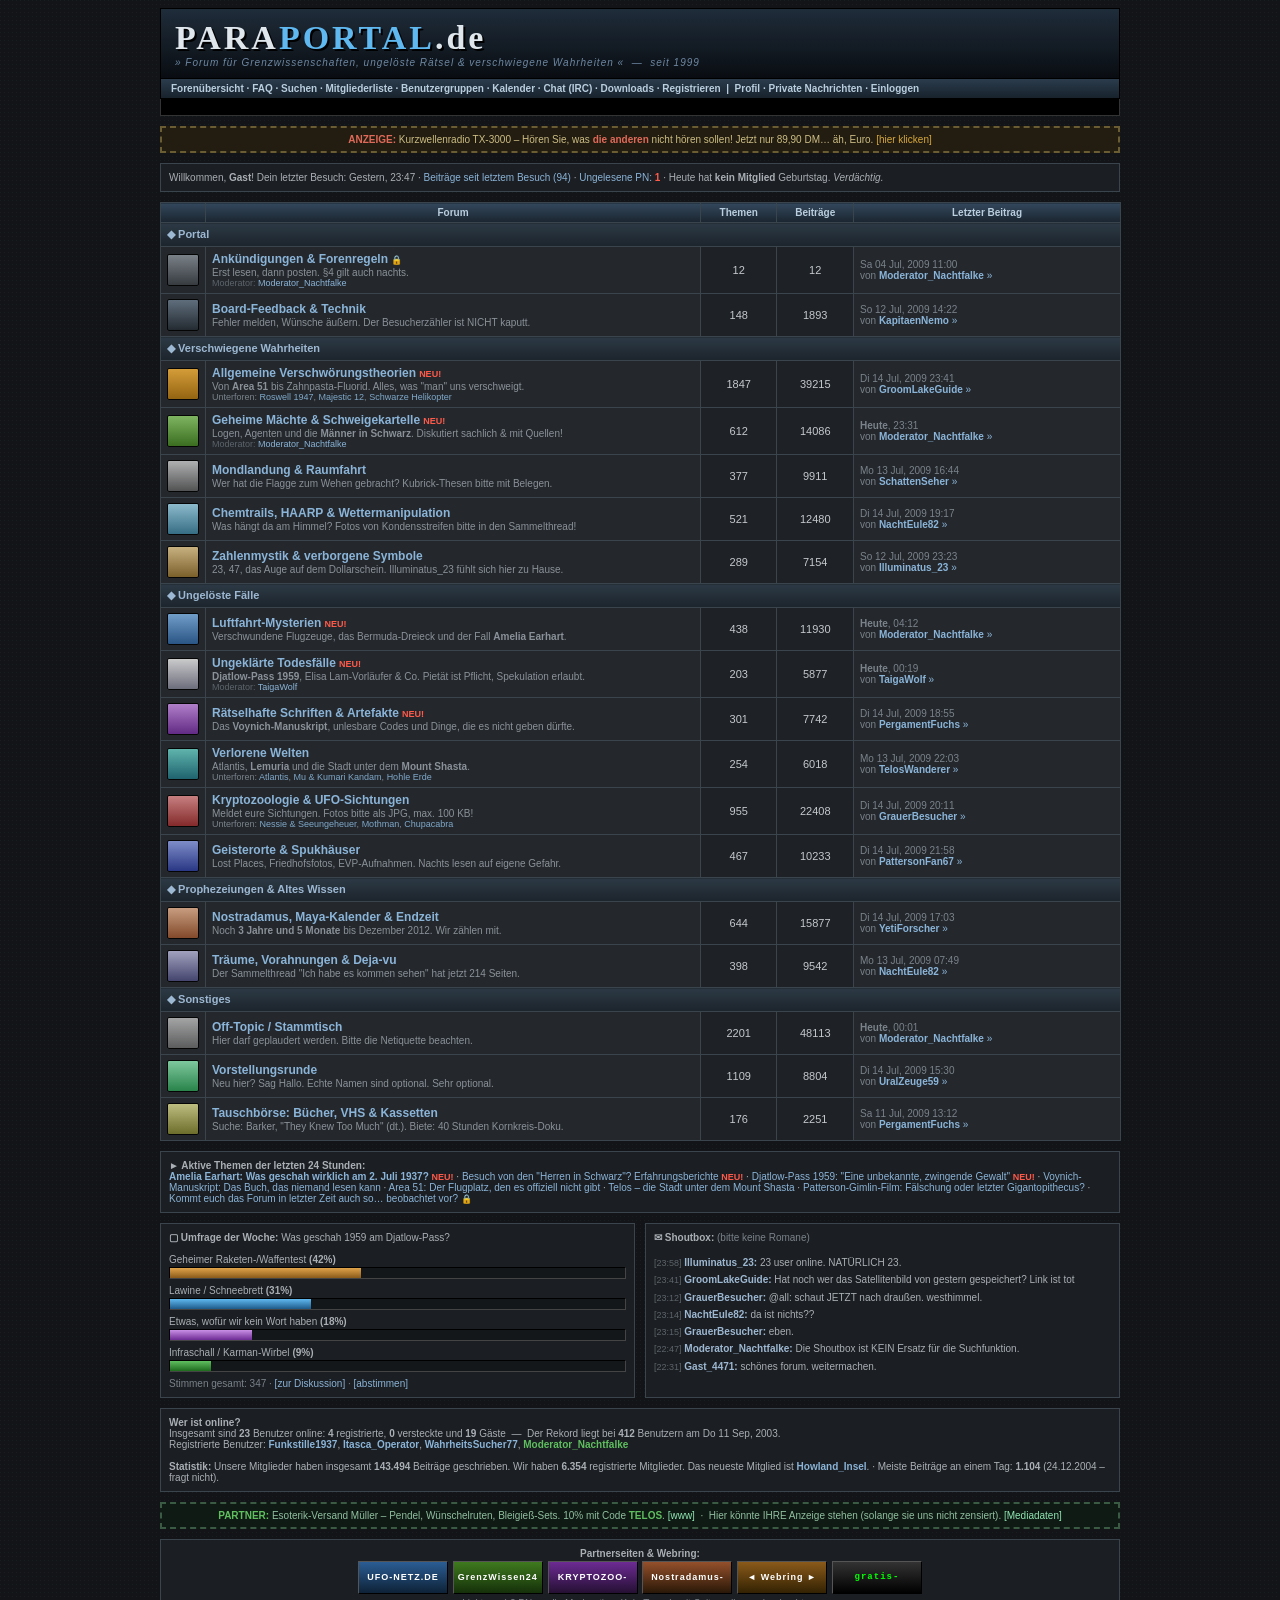
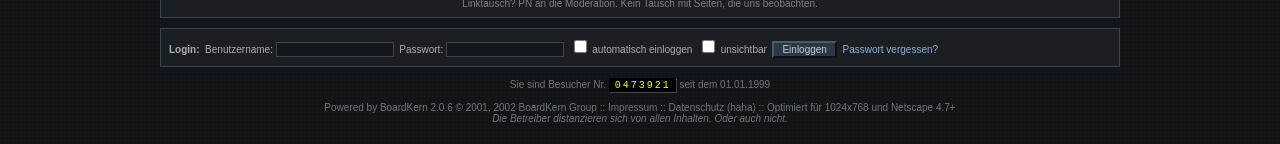
<file: Forum für Trailer/index.html>
<!DOCTYPE html>
<html lang="de">
<head>
<meta charset="utf-8">
<title>PARAPORTAL.de :: Forum für Grenzwissenschaften &amp; ungelöste Rätsel</title>
<link rel="stylesheet" href="style.css">
</head>
<body>
<div class="wrap">

  <div class="header">
    <div class="logo">PARA<span class="eye">PORTAL</span>.de</div>
    <div class="slogan">&raquo; Forum f&uuml;r Grenzwissenschaften, ungel&ouml;ste R&auml;tsel &amp; verschwiegene Wahrheiten &laquo; &nbsp;&mdash;&nbsp; seit 1999</div>
  </div>
  <div class="navbar">
    <a href="index.html">Foren&uuml;bersicht</a> &middot;
    <a href="#">FAQ</a> &middot;
    <a href="#">Suchen</a> &middot;
    <a href="#">Mitgliederliste</a> &middot;
    <a href="#">Benutzergruppen</a> &middot;
    <a href="#">Kalender</a> &middot;
    <a href="#">Chat (IRC)</a> &middot;
    <a href="#">Downloads</a> &middot;
    <a href="#">Registrieren</a> &nbsp;|&nbsp;
    <a href="#">Profil</a> &middot;
    <a href="#">Private Nachrichten</a> &middot;
    <a href="#">Einloggen</a>
  </div>
  <div class="marquee-box"><span>+++ EILMELDUNG: Radiokarbon-Analyse des VOYNICH-MANUSKRIPTS datiert Pergament auf 1404&ndash;1438 &ndash; Diskussion im Forum +++ 50 JAHRE DJATLOW-PASS: Sammelthread im Unterforum UNGEKL&Auml;RTE TODESF&Auml;LLE +++ Neue Dokumente zum Fall EARHART aufgetaucht +++ Treffen der Regionalgruppe S&uuml;d am 24.07. abgesagt +++ Der Serverumzug ist abgeschlossen, danke an Mod &quot;Nachtfalke&quot; +++ Die Wahrheit ist da drau&szlig;en +++</span></div>

  <div class="banner">
    <b>ANZEIGE:</b> Kurzwellenradio TX-3000 &ndash; H&ouml;ren Sie, was <b>die anderen</b> nicht h&ouml;ren sollen! Jetzt nur 89,90 DM&hellip; &auml;h, Euro. <a href="#">[hier klicken]</a>
  </div>

  <div class="statbox" style="font-size:10px">
    Willkommen, <b>Gast</b>! Dein letzter Besuch: Gestern, 23:47 &middot; <a href="#">Beitr&auml;ge seit letztem Besuch (94)</a> &middot; <a href="#">Ungelesene PN: <b style="color:#ff5a4a">1</b></a> &middot; Heute hat <b>kein Mitglied</b> Geburtstag. <i>Verd&auml;chtig.</i>
  </div>

  <table class="forum">
    <tr>
      <th style="width:4%">&nbsp;</th>
      <th style="width:52%">Forum</th>
      <th style="width:8%">Themen</th>
      <th style="width:8%">Beitr&auml;ge</th>
      <th style="width:28%">Letzter Beitrag</th>
    </tr>

    <tr><td class="cat" colspan="5">&#9670; Portal</td></tr>
    <tr>
      <td class="row1 center"><span class="icon" style="background:linear-gradient(#8a9198,#3a3f44)"></span></td>
      <td class="row1">
        <span class="f-title"><a href="#">Ank&uuml;ndigungen &amp; Forenregeln</a></span> <span class="lockicon">&#128274;</span><br>
        <span class="f-desc">Erst lesen, dann posten. &sect;4 gilt auch nachts.</span>
        <div class="modline">Moderator: <a href="#">Moderator_Nachtfalke</a></div>
      </td>
      <td class="row2 center">12</td>
      <td class="row2 center">12</td>
      <td class="row1 small">Sa 04 Jul, 2009 11:00<br>von <a href="#"><b>Moderator_Nachtfalke</b></a> <a href="#">&raquo;</a></td>
    </tr>
    <tr>
      <td class="row1 center"><span class="icon" style="background:linear-gradient(#6a7a8a,#242c33)"></span></td>
      <td class="row1">
        <span class="f-title"><a href="#">Board-Feedback &amp; Technik</a></span><br>
        <span class="f-desc">Fehler melden, W&uuml;nsche &auml;u&szlig;ern. Der Besucherz&auml;hler ist NICHT kaputt.</span>
      </td>
      <td class="row2 center">148</td>
      <td class="row2 center">1893</td>
      <td class="row1 small">So 12 Jul, 2009 14:22<br>von <a href="#"><b>KapitaenNemo</b></a> <a href="#">&raquo;</a></td>
    </tr>

    <tr><td class="cat" colspan="5">&#9670; Verschwiegene Wahrheiten</td></tr>
    <tr>
      <td class="row1 center"><span class="icon" style="background:linear-gradient(#f4b23c,#a86f0d)"></span></td>
      <td class="row1">
        <span class="f-title"><a href="thread-area51.html">Allgemeine Verschw&ouml;rungstheorien</a></span> <span class="new">NEU!</span><br>
        <span class="f-desc">Von <b>Area 51</b> bis Zahnpasta-Fluorid. Alles, was &quot;man&quot; uns verschweigt.</span>
        <div class="subforums">Unterforen: <a href="#">Roswell 1947</a>, <a href="#">Majestic 12</a>, <a href="#">Schwarze Helikopter</a></div>
      </td>
      <td class="row2 center">1847</td>
      <td class="row2 center">39215</td>
      <td class="row1 small">Di 14 Jul, 2009 23:41<br>von <a href="#"><b>GroomLakeGuide</b></a> <a href="thread-area51.html">&raquo;</a></td>
    </tr>
    <tr>
      <td class="row1 center"><span class="icon" style="background:linear-gradient(#8fce6b,#3f7a1e)"></span></td>
      <td class="row1">
        <span class="f-title"><a href="thread-mib.html">Geheime M&auml;chte &amp; Schweigekartelle</a></span> <span class="new">NEU!</span><br>
        <span class="f-desc">Logen, Agenten und die <b>M&auml;nner in Schwarz</b>. Diskutiert sachlich &amp; mit Quellen!</span>
        <div class="modline">Moderator: <a href="#">Moderator_Nachtfalke</a></div>
      </td>
      <td class="row2 center">612</td>
      <td class="row2 center">14086</td>
      <td class="row1 small"><b>Heute</b>, 23:31<br>von <a href="#"><b>Moderator_Nachtfalke</b></a> <a href="thread-mib.html">&raquo;</a></td>
    </tr>
    <tr>
      <td class="row1 center"><span class="icon" style="background:linear-gradient(#c9c9c9,#5a5a5a)"></span></td>
      <td class="row1">
        <span class="f-title"><a href="#">Mondlandung &amp; Raumfahrt</a></span><br>
        <span class="f-desc">Wer hat die Flagge zum Wehen gebracht? Kubrick-Thesen bitte mit Belegen.</span>
      </td>
      <td class="row2 center">377</td>
      <td class="row2 center">9911</td>
      <td class="row1 small">Mo 13 Jul, 2009 16:44<br>von <a href="#"><b>SchattenSeher</b></a> <a href="#">&raquo;</a></td>
    </tr>
    <tr>
      <td class="row1 center"><span class="icon" style="background:linear-gradient(#9fd4e8,#3a7a94)"></span></td>
      <td class="row1">
        <span class="f-title"><a href="#">Chemtrails, HAARP &amp; Wettermanipulation</a></span><br>
        <span class="f-desc">Was h&auml;ngt da am Himmel? Fotos von Kondensstreifen bitte in den Sammelthread!</span>
      </td>
      <td class="row2 center">521</td>
      <td class="row2 center">12480</td>
      <td class="row1 small">Di 14 Jul, 2009 19:17<br>von <a href="#"><b>NachtEule82</b></a> <a href="#">&raquo;</a></td>
    </tr>
    <tr>
      <td class="row1 center"><span class="icon" style="background:linear-gradient(#e5c98f,#8a6a2b)"></span></td>
      <td class="row1">
        <span class="f-title"><a href="#">Zahlenmystik &amp; verborgene Symbole</a></span><br>
        <span class="f-desc">23, 47, das Auge auf dem Dollarschein. Illuminatus_23 f&uuml;hlt sich hier zu Hause.</span>
      </td>
      <td class="row2 center">289</td>
      <td class="row2 center">7154</td>
      <td class="row1 small">So 12 Jul, 2009 23:23<br>von <a href="#"><b>Illuminatus_23</b></a> <a href="#">&raquo;</a></td>
    </tr>

    <tr><td class="cat" colspan="5">&#9670; Ungel&ouml;ste F&auml;lle</td></tr>
    <tr>
      <td class="row1 center"><span class="icon" style="background:linear-gradient(#7fb2e5,#2b5d94)"></span></td>
      <td class="row1">
        <span class="f-title"><a href="thread.html">Luftfahrt-Mysterien</a></span> <span class="new">NEU!</span><br>
        <span class="f-desc">Verschwundene Flugzeuge, das Bermuda-Dreieck und der Fall <b>Amelia Earhart</b>.</span>
      </td>
      <td class="row2 center">438</td>
      <td class="row2 center">11930</td>
      <td class="row1 small"><b>Heute</b>, 04:12<br>von <a href="#"><b>Moderator_Nachtfalke</b></a> <a href="thread.html">&raquo;</a></td>
    </tr>
    <tr>
      <td class="row1 center"><span class="icon" style="background:linear-gradient(#e8e8e8,#7a7a8a)"></span></td>
      <td class="row1">
        <span class="f-title"><a href="thread-djatlow.html">Ungekl&auml;rte Todesf&auml;lle</a></span> <span class="new">NEU!</span><br>
        <span class="f-desc"><b>Djatlow-Pass 1959</b>, Elisa Lam-Vorl&auml;ufer &amp; Co. Pietät ist Pflicht, Spekulation erlaubt.</span>
        <div class="modline">Moderator: <a href="#">TaigaWolf</a></div>
      </td>
      <td class="row2 center">203</td>
      <td class="row2 center">5877</td>
      <td class="row1 small"><b>Heute</b>, 00:19<br>von <a href="#"><b>TaigaWolf</b></a> <a href="thread-djatlow.html">&raquo;</a></td>
    </tr>
    <tr>
      <td class="row1 center"><span class="icon" style="background:linear-gradient(#c98fe5,#6d2b94)"></span></td>
      <td class="row1">
        <span class="f-title"><a href="thread-voynich.html">R&auml;tselhafte Schriften &amp; Artefakte</a></span> <span class="new">NEU!</span><br>
        <span class="f-desc">Das <b>Voynich-Manuskript</b>, unlesbare Codes und Dinge, die es nicht geben d&uuml;rfte.</span>
      </td>
      <td class="row2 center">301</td>
      <td class="row2 center">7742</td>
      <td class="row1 small">Di 14 Jul, 2009 18:55<br>von <a href="#"><b>PergamentFuchs</b></a> <a href="thread-voynich.html">&raquo;</a></td>
    </tr>
    <tr>
      <td class="row1 center"><span class="icon" style="background:linear-gradient(#6bcec4,#1e6d7a)"></span></td>
      <td class="row1">
        <span class="f-title"><a href="thread-shasta.html">Verlorene Welten</a></span><br>
        <span class="f-desc">Atlantis, <b>Lemuria</b> und die Stadt unter dem <b>Mount Shasta</b>.</span>
        <div class="subforums">Unterforen: <a href="#">Atlantis</a>, <a href="#">Mu &amp; Kumari Kandam</a>, <a href="#">Hohle Erde</a></div>
      </td>
      <td class="row2 center">254</td>
      <td class="row2 center">6018</td>
      <td class="row1 small">Mo 13 Jul, 2009 22:03<br>von <a href="#"><b>TelosWanderer</b></a> <a href="thread-shasta.html">&raquo;</a></td>
    </tr>
    <tr>
      <td class="row1 center"><span class="icon" style="background:linear-gradient(#e58f8f,#942b2b)"></span></td>
      <td class="row1">
        <span class="f-title"><a href="thread-bigfoot.html">Kryptozoologie &amp; UFO-Sichtungen</a></span><br>
        <span class="f-desc">Meldet eure Sichtungen. Fotos bitte als JPG, max. 100 KB!</span>
        <div class="subforums">Unterforen: <a href="#">Nessie &amp; Seeungeheuer</a>, <a href="#">Mothman</a>, <a href="#">Chupacabra</a></div>
      </td>
      <td class="row2 center">955</td>
      <td class="row2 center">22408</td>
      <td class="row1 small">Di 14 Jul, 2009 20:11<br>von <a href="#"><b>GrauerBesucher</b></a> <a href="thread-bigfoot.html">&raquo;</a></td>
    </tr>
    <tr>
      <td class="row1 center"><span class="icon" style="background:linear-gradient(#8f9fe5,#2b3a94)"></span></td>
      <td class="row1">
        <span class="f-title"><a href="#">Geisterorte &amp; Spukh&auml;user</a></span><br>
        <span class="f-desc">Lost Places, Friedhofsfotos, EVP-Aufnahmen. Nachts lesen auf eigene Gefahr.</span>
      </td>
      <td class="row2 center">467</td>
      <td class="row2 center">10233</td>
      <td class="row1 small">Di 14 Jul, 2009 21:58<br>von <a href="#"><b>PattersonFan67</b></a> <a href="#">&raquo;</a></td>
    </tr>

    <tr><td class="cat" colspan="5">&#9670; Prophezeiungen &amp; Altes Wissen</td></tr>
    <tr>
      <td class="row1 center"><span class="icon" style="background:linear-gradient(#e5b28f,#94502b)"></span></td>
      <td class="row1">
        <span class="f-title"><a href="#">Nostradamus, Maya-Kalender &amp; Endzeit</a></span><br>
        <span class="f-desc">Noch <b>3 Jahre und 5 Monate</b> bis Dezember 2012. Wir z&auml;hlen mit.</span>
      </td>
      <td class="row2 center">644</td>
      <td class="row2 center">15877</td>
      <td class="row1 small">Di 14 Jul, 2009 17:03<br>von <a href="#"><b>YetiForscher</b></a> <a href="#">&raquo;</a></td>
    </tr>
    <tr>
      <td class="row1 center"><span class="icon" style="background:linear-gradient(#b8b8d8,#4a4a7a)"></span></td>
      <td class="row1">
        <span class="f-title"><a href="#">Tr&auml;ume, Vorahnungen &amp; Deja-vu</a></span><br>
        <span class="f-desc">Der Sammelthread &quot;Ich habe es kommen sehen&quot; hat jetzt 214 Seiten.</span>
      </td>
      <td class="row2 center">398</td>
      <td class="row2 center">9542</td>
      <td class="row1 small">Mo 13 Jul, 2009 07:49<br>von <a href="#"><b>NachtEule82</b></a> <a href="#">&raquo;</a></td>
    </tr>

    <tr><td class="cat" colspan="5">&#9670; Sonstiges</td></tr>
    <tr>
      <td class="row1 center"><span class="icon" style="background:linear-gradient(#bbb,#666)"></span></td>
      <td class="row1">
        <span class="f-title"><a href="thread-offtopic.html">Off-Topic / Stammtisch</a></span><br>
        <span class="f-desc">Hier darf geplaudert werden. Bitte die Netiquette beachten.</span>
      </td>
      <td class="row2 center">2201</td>
      <td class="row2 center">48113</td>
      <td class="row1 small"><b>Heute</b>, 00:01<br>von <a href="#"><b>Moderator_Nachtfalke</b></a> <a href="thread-offtopic.html">&raquo;</a></td>
    </tr>
    <tr>
      <td class="row1 center"><span class="icon" style="background:linear-gradient(#8fe5b2,#2b9450)"></span></td>
      <td class="row1">
        <span class="f-title"><a href="#">Vorstellungsrunde</a></span><br>
        <span class="f-desc">Neu hier? Sag Hallo. Echte Namen sind optional. Sehr optional.</span>
      </td>
      <td class="row2 center">1109</td>
      <td class="row2 center">8804</td>
      <td class="row1 small">Di 14 Jul, 2009 15:30<br>von <a href="#"><b>UralZeuge59</b></a> <a href="#">&raquo;</a></td>
    </tr>
    <tr>
      <td class="row1 center"><span class="icon" style="background:linear-gradient(#d8d88f,#7a7a2b)"></span></td>
      <td class="row1">
        <span class="f-title"><a href="#">Tauschb&ouml;rse: B&uuml;cher, VHS &amp; Kassetten</a></span><br>
        <span class="f-desc">Suche: Barker, &quot;They Knew Too Much&quot; (dt.). Biete: 40 Stunden Kornkreis-Doku.</span>
      </td>
      <td class="row2 center">176</td>
      <td class="row2 center">2251</td>
      <td class="row1 small">Sa 11 Jul, 2009 13:12<br>von <a href="#"><b>PergamentFuchs</b></a> <a href="#">&raquo;</a></td>
    </tr>
  </table>

  <div class="statbox">
    <b>&#9658; Aktive Themen der letzten 24 Stunden:</b><br>
    <a href="thread.html"><b>Amelia Earhart: Was geschah wirklich am 2. Juli 1937?</b></a> <span class="new">NEU!</span> &middot;
    <a href="thread-mib.html">Besuch von den &quot;Herren in Schwarz&quot;? Erfahrungsberichte</a> <span class="new">NEU!</span> &middot;
    <a href="thread-djatlow.html">Djatlow-Pass 1959: &quot;Eine unbekannte, zwingende Gewalt&quot;</a> <span class="new">NEU!</span> &middot;
    <a href="thread-voynich.html">Voynich-Manuskript: Das Buch, das niemand lesen kann</a> &middot;
    <a href="thread-area51.html">Area 51: Der Flugplatz, den es offiziell nicht gibt</a> &middot;
    <a href="thread-shasta.html">Telos &ndash; die Stadt unter dem Mount Shasta</a> &middot;
    <a href="thread-bigfoot.html">Patterson-Gimlin-Film: F&auml;lschung oder letzter Gigantopithecus?</a> &middot;
    <a href="thread-offtopic.html">Kommt euch das Forum in letzter Zeit auch so&hellip; beobachtet vor?</a> <span class="lockicon">&#128274;</span>
  </div>

  <div class="boxrow">
    <div class="statbox">
      <b>&#9634; Umfrage der Woche:</b> Was geschah 1959 am Djatlow-Pass?<br><br>
      Geheimer Raketen-/Waffentest <b>(42%)</b>
      <div class="pollbar-track"><div class="pollbar" style="width:42%"></div></div>
      Lawine / Schneebrett <b>(31%)</b>
      <div class="pollbar-track"><div class="pollbar alt1" style="width:31%"></div></div>
      Etwas, wof&uuml;r wir kein Wort haben <b>(18%)</b>
      <div class="pollbar-track"><div class="pollbar alt3" style="width:18%"></div></div>
      Infraschall / Karman-Wirbel <b>(9%)</b>
      <div class="pollbar-track"><div class="pollbar alt2" style="width:9%"></div></div>
      <span class="small">Stimmen gesamt: 347 &middot; <a href="thread-djatlow.html">[zur Diskussion]</a> &middot; <a href="#">[abstimmen]</a></span>
    </div>
    <div class="statbox">
      <b>&#9993; Shoutbox:</b> <span class="small">(bitte keine Romane)</span><br><br>
      <div class="shout">
        <span class="stime">[23:58]</span> <span class="sname">Illuminatus_23:</span> 23 user online. NAT&Uuml;RLICH 23.<br>
        <span class="stime">[23:41]</span> <span class="sname">GroomLakeGuide:</span> Hat noch wer das Satellitenbild von gestern gespeichert? Link ist tot<br>
        <span class="stime">[23:12]</span> <span class="sname">GrauerBesucher:</span> @all: schaut JETZT nach drau&szlig;en. westhimmel.<br>
        <span class="stime">[23:14]</span> <span class="sname">NachtEule82:</span> da ist nichts??<br>
        <span class="stime">[23:15]</span> <span class="sname">GrauerBesucher:</span> eben.<br>
        <span class="stime">[22:47]</span> <span class="sname">Moderator_Nachtfalke:</span> Die Shoutbox ist KEIN Ersatz f&uuml;r die Suchfunktion.<br>
        <span class="stime">[22:31]</span> <span class="sname">Gast_4471:</span> sch&ouml;nes forum. weitermachen.<br>
      </div>
    </div>
  </div>

  <div class="statbox">
    <b>Wer ist online?</b><br>
    Insgesamt sind <b>23</b> Benutzer online: <b>4</b> registrierte, <b>0</b> versteckte und <b>19</b> G&auml;ste
    &nbsp;&mdash;&nbsp; Der Rekord liegt bei <b>412</b> Benutzern am Do 11 Sep, 2003.<br>
    Registrierte Benutzer: <a href="#"><b>Funkstille1937</b></a>, <a href="#"><b>Itasca_Operator</b></a>, <a href="#"><b>WahrheitsSucher77</b></a>, <a href="#" style="color:#5fbf5f"><b>Moderator_Nachtfalke</b></a><br><br>
    <b>Statistik:</b> Unsere Mitglieder haben insgesamt <b>143.494</b> Beitr&auml;ge geschrieben.
    Wir haben <b>6.354</b> registrierte Mitglieder. Das neueste Mitglied ist <a href="#"><b>Howland_Insel</b></a>.
    &middot; Meiste Beitr&auml;ge an einem Tag: <b>1.104</b> (24.12.2004 &ndash; fragt nicht).
  </div>

  <div class="banner" style="border-color:#3a5a44; background:#101a14; color:#8fbf9f">
    <b style="color:#5fbf5f">PARTNER:</b> Esoterik-Versand M&uuml;ller &ndash; Pendel, Wünschelruten, Bleigie&szlig;-Sets. 10% mit Code <b style="color:#5fbf5f">TELOS</b>. <a href="#" style="color:#8fe5b2">[www]</a>
    &nbsp;&middot;&nbsp; Hier k&ouml;nnte IHRE Anzeige stehen (solange sie uns nicht zensiert). <a href="#" style="color:#8fe5b2">[Mediadaten]</a>
  </div>

  <div class="statbox center">
    <b>Partnerseiten &amp; Webring:</b><br>
    <a class="btn88" href="#" style="background:linear-gradient(#2b5d94,#0e2237)">UFO-NETZ.DE</a>
    <a class="btn88" href="#" style="background:linear-gradient(#3f7a1e,#15300a)">GrenzWissen24</a>
    <a class="btn88" href="#" style="background:linear-gradient(#6d2b94,#251033)">KRYPTOZOO-RING</a>
    <a class="btn88" href="#" style="background:linear-gradient(#94502b,#2a1808)">Nostradamus-Archiv</a>
    <a class="btn88" href="#" style="background:linear-gradient(#8a5a1a,#332203)">&#9668; Webring &#9658;</a>
    <a class="btn88" href="#" style="background:linear-gradient(#333,#000); color:#0f0 !important; font-family:'Courier New',monospace">gratis-counter</a>
    <br><span class="small">Linktausch? PN an die Moderation. Kein Tausch mit Seiten, die uns beobachten.</span>
  </div>

  <div class="loginbox">
    <form onsubmit="return false;">
      <b>Login:</b>&nbsp;
      Benutzername: <input type="text">&nbsp;
      Passwort: <input type="password">&nbsp;
      <label><input type="checkbox"> automatisch einloggen</label>&nbsp;
      <label><input type="checkbox"> unsichtbar</label>&nbsp;
      <input type="submit" value="Einloggen">
      &nbsp;<span class="small"><a href="#">Passwort vergessen?</a></span>
    </form>
  </div>

  <div class="footer">
    Sie sind Besucher Nr. <span class="counter">0473921</span> seit dem 01.01.1999<br><br>
    Powered by BoardKern 2.0.6 &copy; 2001, 2002 BoardKern Group :: Impressum :: Datenschutz (haha) :: Optimiert f&uuml;r 1024x768 und Netscape 4.7+<br>
    <i>Die Betreiber distanzieren sich von allen Inhalten. Oder auch nicht.</i>
  </div>

</div>
</body>
</html>
</file>
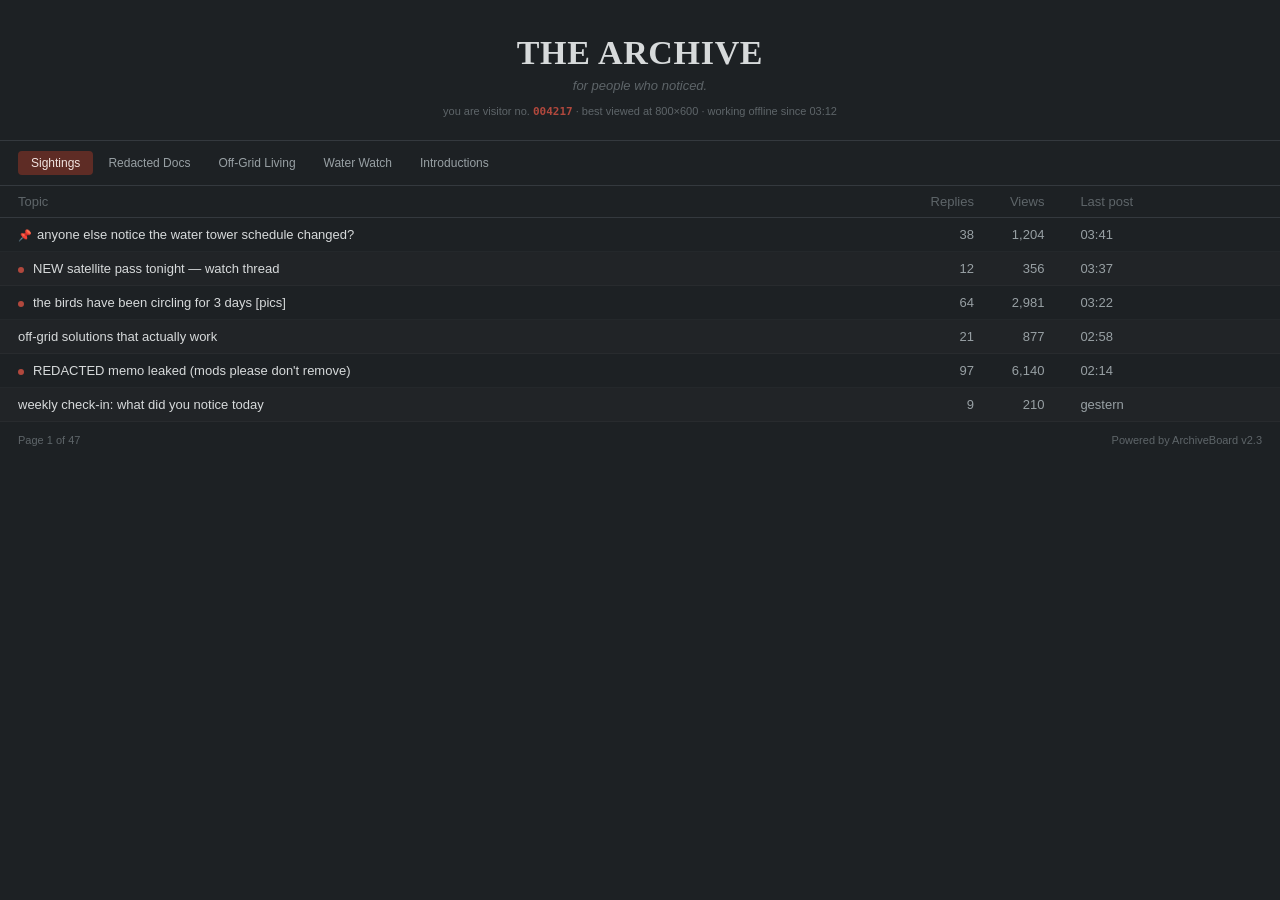
<file: xfce-rice/skel/Desktop/THE ARCHIVE/index.html>
<!doctype html>
<html lang="de">
<head>
<meta charset="utf-8">
<title>THE ARCHIVE — Sightings</title>
<style>
  :root{
    --bg: #1d2124; --bg-alt: #2b3136; --border: #34393e;
    --ink: #d7dadb; --ink-dim: #98a0a4; --ink-faint: #5e6569;
    --accent: #b1483d; --accent-dim: #5e2c25;
  }
  *{ box-sizing:border-box; }
  body{ margin:0; background:var(--bg); color:var(--ink);
        font-family: Inter, -apple-system, "Segoe UI", "Noto Sans", sans-serif; }
  .band{ padding:34px 24px 22px; text-align:center; border-bottom:1px solid var(--border); }
  .band h1{ margin:0 0 6px; font-family:Georgia,"Iowan Old Style",ui-serif,serif;
             font-size:34px; letter-spacing:.02em; }
  .band .tag{ font-size:13px; color:var(--ink-faint); font-style:italic; }
  .band .ctr{ margin-top:12px; font-size:11px; color:var(--ink-faint); }
  .band .ctr b{ color:var(--accent); font-family:"JetBrains Mono","DejaVu Sans Mono",monospace; }
  .navtabs{ display:flex; gap:2px; padding:10px 18px; border-bottom:1px solid var(--border); }
  .navtabs span{ padding:5px 13px; font-size:12px; border-radius:4px; color:var(--ink-dim); }
  .navtabs span.on{ background:var(--accent-dim); color:#f2e4e1; }
  table{ width:100%; border-collapse:collapse; font-size:13px; }
  thead th{ text-align:left; padding:8px 18px; color:var(--ink-faint); font-weight:normal; border-bottom:1px solid var(--border); }
  td{ padding:9px 18px; border-bottom:1px solid rgba(255,255,255,0.03); color:var(--ink-dim); }
  tr:nth-child(even) td{ background:rgba(255,255,255,0.015); }
  td.topic{ color:var(--ink); }
  td.topic a{ color:inherit; text-decoration:none; }
  td.topic a:hover{ color:var(--accent); text-decoration:underline; }
  td.num{ text-align:right; font-variant-numeric:tabular-nums; width:70px; }
  .unread{ display:inline-block; width:6px; height:6px; border-radius:50%; background:var(--accent); margin-right:9px; }
  .pin{ color:var(--accent); font-size:11px; margin-right:5px; }
  .pagefoot{ display:flex; justify-content:space-between; padding:12px 18px; font-size:11px; color:var(--ink-faint); }
</style>
</head>
<body>
  <div class="band">
    <h1>THE ARCHIVE</h1>
    <div class="tag">for people who noticed.</div>
    <div class="ctr">you are visitor no. <b>004217</b> · best viewed at 800×600 · working offline since 03:12</div>
  </div>
  <div class="navtabs">
    <span class="on">Sightings</span><span>Redacted Docs</span><span>Off-Grid Living</span><span>Water Watch</span><span>Introductions</span>
  </div>
  <table>
    <thead><tr><th>Topic</th><th class="num">Replies</th><th class="num">Views</th><th>Last post</th></tr></thead>
    <tbody>
      <tr><td class="topic"><span class="pin">📌</span><a href="#">anyone else notice the water tower schedule changed?</a></td><td class="num">38</td><td class="num">1,204</td><td>03:41</td></tr>
      <tr><td class="topic"><span class="unread"></span><a href="#">NEW satellite pass tonight — watch thread</a></td><td class="num">12</td><td class="num">356</td><td>03:37</td></tr>
      <tr><td class="topic"><span class="unread"></span><a href="#">the birds have been circling for 3 days [pics]</a></td><td class="num">64</td><td class="num">2,981</td><td>03:22</td></tr>
      <tr><td class="topic"><a href="#">off-grid solutions that actually work</a></td><td class="num">21</td><td class="num">877</td><td>02:58</td></tr>
      <tr><td class="topic"><span class="unread"></span><a href="#">REDACTED memo leaked (mods please don't remove)</a></td><td class="num">97</td><td class="num">6,140</td><td>02:14</td></tr>
      <tr><td class="topic"><a href="#">weekly check-in: what did you notice today</a></td><td class="num">9</td><td class="num">210</td><td>gestern</td></tr>
    </tbody>
  </table>
  <div class="pagefoot"><span>Page 1 of 47</span><span>Powered by ArchiveBoard v2.3</span></div>
</body>
</html>
</file>
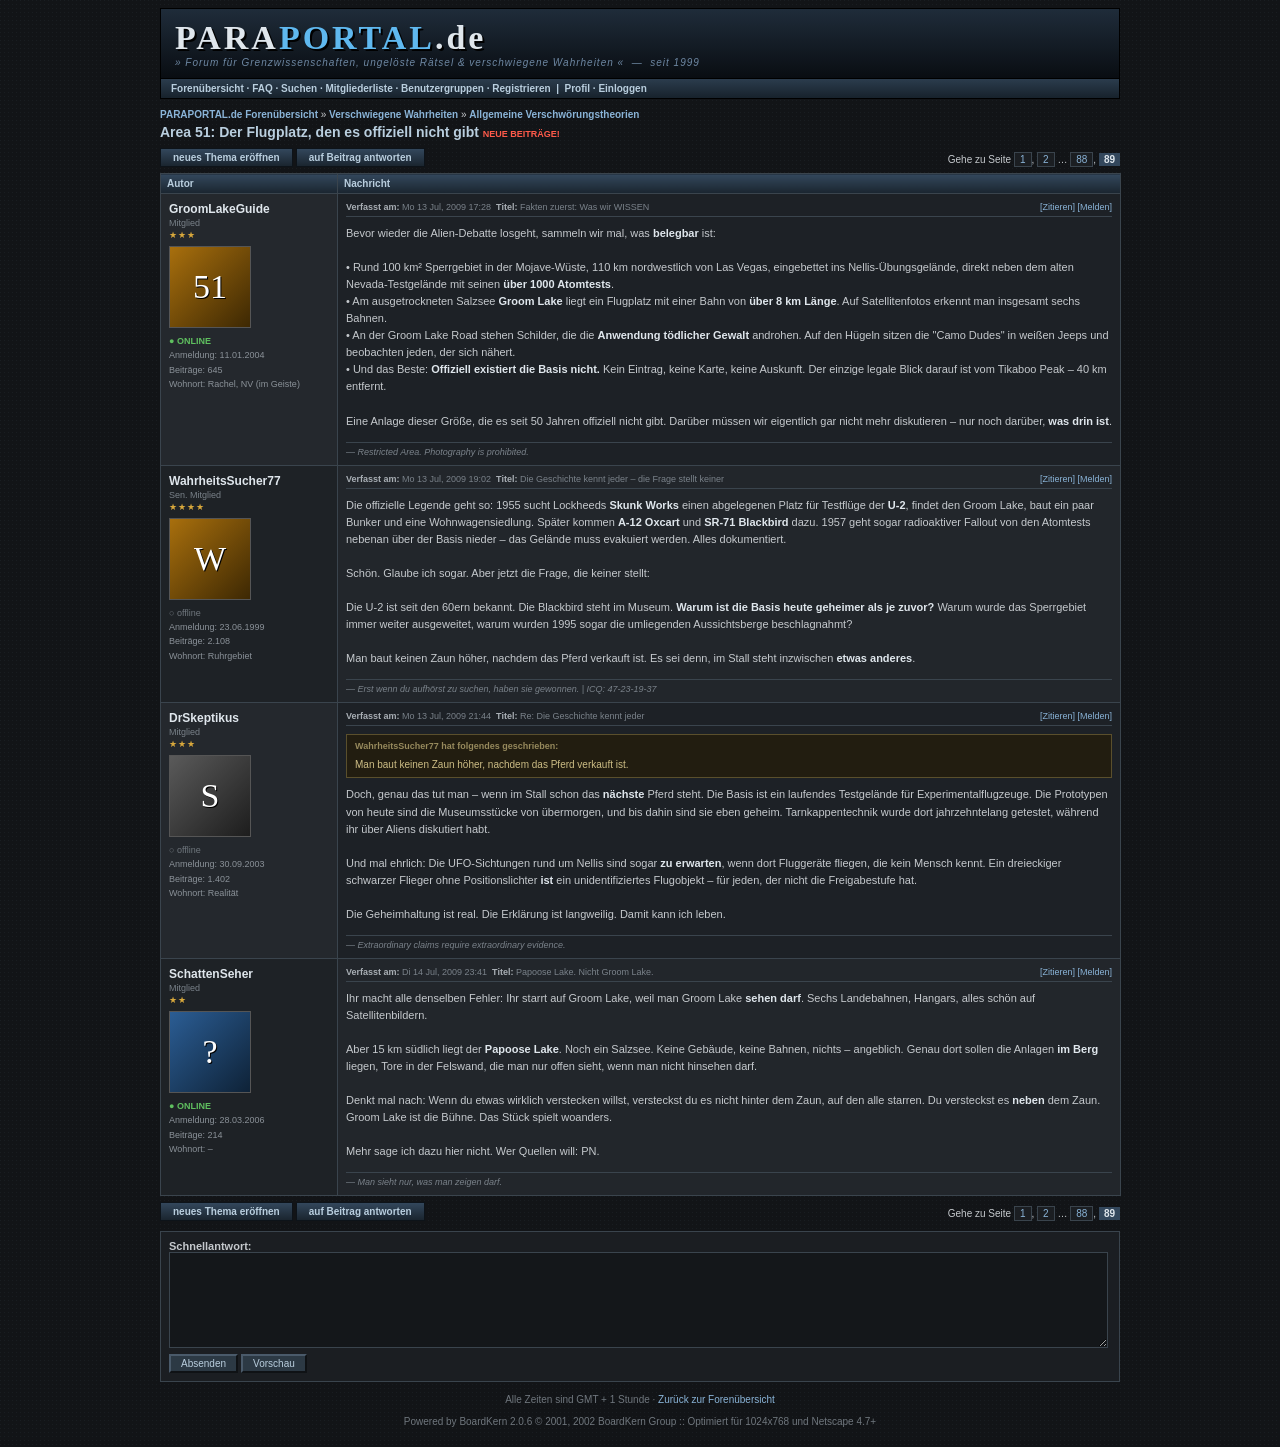
<file: Forum für Trailer/thread-area51.html>
<!DOCTYPE html>
<html lang="de">
<head>
<meta charset="utf-8">
<title>Area 51: Der Flugplatz, den es offiziell nicht gibt</title>
<link rel="stylesheet" href="style.css">
</head>
<body>
<div class="wrap">

  <div class="header">
    <div class="logo">PARA<span class="eye">PORTAL</span>.de</div>
    <div class="slogan">&raquo; Forum f&uuml;r Grenzwissenschaften, ungel&ouml;ste R&auml;tsel &amp; verschwiegene Wahrheiten &laquo; &nbsp;&mdash;&nbsp; seit 1999</div>
  </div>
  <div class="navbar">
    <a href="index.html">Foren&uuml;bersicht</a> &middot;
    <a href="#">FAQ</a> &middot;
    <a href="#">Suchen</a> &middot;
    <a href="#">Mitgliederliste</a> &middot;
    <a href="#">Benutzergruppen</a> &middot;
    <a href="#">Registrieren</a> &nbsp;|&nbsp;
    <a href="#">Profil</a> &middot;
    <a href="#">Einloggen</a>
  </div>

  <div class="breadcrumb">
    <a href="index.html">PARAPORTAL.de Foren&uuml;bersicht</a> &raquo; <a href="index.html">Verschwiegene Wahrheiten</a> &raquo; <a href="thread-area51.html">Allgemeine Verschw&ouml;rungstheorien</a>
  </div>
  <h1 class="topic">Area 51: Der Flugplatz, den es offiziell nicht gibt <span class="new">NEUE BEITR&Auml;GE!</span></h1>

  <div class="btnrow">
    <a class="btn" href="#">neues Thema er&ouml;ffnen</a>
    <a class="btn" href="#">auf Beitrag antworten</a>
    <span style="float:right" class="pagenav">Gehe zu Seite <a href="#">1</a>, <a href="#">2</a> &hellip; <a href="#">88</a>, <b>89</b></span>
  </div>

  <table class="posts">
    <tr>
      <th style="width:160px">Autor</th>
      <th>Nachricht</th>
    </tr>

    <tr>
      <td class="userA">
        <span class="uname">GroomLakeGuide</span><br>
        <span class="rank">Mitglied<br><span class="stars">&#9733;&#9733;&#9733;</span></span>
        <div class="avatar" style="background:linear-gradient(135deg,#a86f0d,#3d2803)">51</div>
        <div class="udetail">
          <span class="online">&#9679; ONLINE</span><br>
          Anmeldung: 11.01.2004<br>
          Beitr&auml;ge: 645<br>
          Wohnort: Rachel, NV (im Geiste)
        </div>
      </td>
      <td class="postA">
        <div class="posthead">
          <b>Verfasst am:</b> Mo 13 Jul, 2009 17:28 &nbsp;<b>Titel:</b> Fakten zuerst: Was wir WISSEN
          <span style="float:right"><a href="#">[Zitieren]</a> <a href="#">[Melden]</a></span>
        </div>
        <div class="postbody">
          Bevor wieder die Alien-Debatte losgeht, sammeln wir mal, was <b>belegbar</b> ist:<br><br>
          &bull; Rund 100 km&sup2; Sperrgebiet in der Mojave-W&uuml;ste, 110 km nordwestlich von Las Vegas,
          eingebettet ins Nellis-&Uuml;bungsgel&auml;nde, direkt neben dem alten Nevada-Testgel&auml;nde
          mit seinen <b>&uuml;ber 1000 Atomtests</b>.<br>
          &bull; Am ausgetrockneten Salzsee <b>Groom Lake</b> liegt ein Flugplatz mit einer Bahn von
          <b>&uuml;ber 8 km L&auml;nge</b>. Auf Satellitenfotos erkennt man insgesamt sechs Bahnen.<br>
          &bull; An der Groom Lake Road stehen Schilder, die die <b>Anwendung t&ouml;dlicher Gewalt</b>
          androhen. Auf den H&uuml;geln sitzen die &quot;Camo Dudes&quot; in wei&szlig;en Jeeps und
          beobachten jeden, der sich n&auml;hert.<br>
          &bull; Und das Beste: <b>Offiziell existiert die Basis nicht.</b> Kein Eintrag, keine Karte,
          keine Auskunft. Der einzige legale Blick darauf ist vom Tikaboo Peak &ndash; 40 km entfernt.<br><br>
          Eine Anlage dieser Gr&ouml;&szlig;e, die es seit 50 Jahren offiziell nicht gibt.
          Dar&uuml;ber m&uuml;ssen wir eigentlich gar nicht mehr diskutieren &ndash; nur noch dar&uuml;ber, <b>was drin ist</b>.
        </div>
        <div class="sig">&mdash; Restricted Area. Photography is prohibited.</div>
      </td>
    </tr>

    <tr>
      <td class="userB">
        <span class="uname">WahrheitsSucher77</span><br>
        <span class="rank">Sen. Mitglied<br><span class="stars">&#9733;&#9733;&#9733;&#9733;</span></span>
        <div class="avatar" style="background:linear-gradient(135deg,#a86f0d,#3d2803)">W</div>
        <div class="udetail">
          <span class="offline">&#9675; offline</span><br>
          Anmeldung: 23.06.1999<br>
          Beitr&auml;ge: 2.108<br>
          Wohnort: Ruhrgebiet
        </div>
      </td>
      <td class="postB">
        <div class="posthead">
          <b>Verfasst am:</b> Mo 13 Jul, 2009 19:02 &nbsp;<b>Titel:</b> Die Geschichte kennt jeder &ndash; die Frage stellt keiner
          <span style="float:right"><a href="#">[Zitieren]</a> <a href="#">[Melden]</a></span>
        </div>
        <div class="postbody">
          Die offizielle Legende geht so: 1955 sucht Lockheeds <b>Skunk Works</b> einen abgelegenen Platz
          f&uuml;r Testfl&uuml;ge der <b>U-2</b>, findet den Groom Lake, baut ein paar Bunker und eine
          Wohnwagensiedlung. Sp&auml;ter kommen <b>A-12 Oxcart</b> und <b>SR-71 Blackbird</b> dazu.
          1957 geht sogar radioaktiver Fallout von den Atomtests nebenan &uuml;ber der Basis nieder &ndash;
          das Gel&auml;nde muss evakuiert werden. Alles dokumentiert.<br><br>
          Sch&ouml;n. Glaube ich sogar. Aber jetzt die Frage, die keiner stellt:<br><br>
          Die U-2 ist seit den 60ern bekannt. Die Blackbird steht im Museum. <b>Warum ist die Basis
          heute geheimer als je zuvor?</b> Warum wurde das Sperrgebiet immer weiter ausgeweitet, warum
          wurden 1995 sogar die umliegenden Aussichtsberge beschlagnahmt?<br><br>
          Man baut keinen Zaun h&ouml;her, nachdem das Pferd verkauft ist. Es sei denn,
          im Stall steht inzwischen <b>etwas anderes</b>.
        </div>
        <div class="sig">&mdash; Erst wenn du aufh&ouml;rst zu suchen, haben sie gewonnen. | ICQ: 47-23-19-37</div>
      </td>
    </tr>

    <tr>
      <td class="userA">
        <span class="uname">DrSkeptikus</span><br>
        <span class="rank">Mitglied<br><span class="stars">&#9733;&#9733;&#9733;</span></span>
        <div class="avatar" style="background:linear-gradient(135deg,#5a5a5a,#1d1d1d)">S</div>
        <div class="udetail">
          <span class="offline">&#9675; offline</span><br>
          Anmeldung: 30.09.2003<br>
          Beitr&auml;ge: 1.402<br>
          Wohnort: Realit&auml;t
        </div>
      </td>
      <td class="postA">
        <div class="posthead">
          <b>Verfasst am:</b> Mo 13 Jul, 2009 21:44 &nbsp;<b>Titel:</b> Re: Die Geschichte kennt jeder
          <span style="float:right"><a href="#">[Zitieren]</a> <a href="#">[Melden]</a></span>
        </div>
        <div class="postbody">
          <div class="quote">
            <div class="qhead">WahrheitsSucher77 hat folgendes geschrieben:</div>
            Man baut keinen Zaun h&ouml;her, nachdem das Pferd verkauft ist.
          </div>
          Doch, genau das tut man &ndash; wenn im Stall schon das <b>n&auml;chste</b> Pferd steht.
          Die Basis ist ein laufendes Testgel&auml;nde f&uuml;r Experimentalflugzeuge. Die Prototypen von
          heute sind die Museumsst&uuml;cke von &uuml;bermorgen, und bis dahin sind sie eben geheim.
          Tarnkappentechnik wurde dort jahrzehntelang getestet, w&auml;hrend ihr &uuml;ber Aliens
          diskutiert habt.<br><br>
          Und mal ehrlich: Die UFO-Sichtungen rund um Nellis sind sogar <b>zu erwarten</b>, wenn dort
          Fluggeräte fliegen, die kein Mensch kennt. Ein dreieckiger schwarzer Flieger ohne Positionslichter
          <b>ist</b> ein unidentifiziertes Flugobjekt &ndash; f&uuml;r jeden, der nicht die Freigabestufe hat.<br><br>
          Die Geheimhaltung ist real. Die Erkl&auml;rung ist langweilig. Damit kann ich leben.
        </div>
        <div class="sig">&mdash; Extraordinary claims require extraordinary evidence.</div>
      </td>
    </tr>

    <tr>
      <td class="userB">
        <span class="uname">SchattenSeher</span><br>
        <span class="rank">Mitglied<br><span class="stars">&#9733;&#9733;</span></span>
        <div class="avatar" style="background:linear-gradient(135deg,#2b5d94,#0e2237)">?</div>
        <div class="udetail">
          <span class="online">&#9679; ONLINE</span><br>
          Anmeldung: 28.03.2006<br>
          Beitr&auml;ge: 214<br>
          Wohnort: &ndash;
        </div>
      </td>
      <td class="postB">
        <div class="posthead">
          <b>Verfasst am:</b> Di 14 Jul, 2009 23:41 &nbsp;<b>Titel:</b> Papoose Lake. Nicht Groom Lake.
          <span style="float:right"><a href="#">[Zitieren]</a> <a href="#">[Melden]</a></span>
        </div>
        <div class="postbody">
          Ihr macht alle denselben Fehler: Ihr starrt auf Groom Lake, weil man Groom Lake
          <b>sehen darf</b>. Sechs Landebahnen, Hangars, alles sch&ouml;n auf Satellitenbildern.<br><br>
          Aber 15 km s&uuml;dlich liegt der <b>Papoose Lake</b>. Noch ein Salzsee. Keine Geb&auml;ude,
          keine Bahnen, nichts &ndash; angeblich. Genau dort sollen die Anlagen <b>im Berg</b> liegen,
          Tore in der Felswand, die man nur offen sieht, wenn man nicht hinsehen darf.<br><br>
          Denkt mal nach: Wenn du etwas wirklich verstecken willst, versteckst du es nicht hinter dem Zaun,
          auf den alle starren. Du versteckst es <b>neben</b> dem Zaun. Groom Lake ist die B&uuml;hne.
          Das St&uuml;ck spielt woanders.<br><br>
          Mehr sage ich dazu hier nicht. Wer Quellen will: PN.
        </div>
        <div class="sig">&mdash; Man sieht nur, was man zeigen darf.</div>
      </td>
    </tr>
  </table>

  <div class="btnrow">
    <a class="btn" href="#">neues Thema er&ouml;ffnen</a>
    <a class="btn" href="#">auf Beitrag antworten</a>
    <span style="float:right" class="pagenav">Gehe zu Seite <a href="#">1</a>, <a href="#">2</a> &hellip; <a href="#">88</a>, <b>89</b></span>
  </div>

  <div class="replybox">
    <b>Schnellantwort:</b><br>
    <form onsubmit="return false;">
      <textarea placeholder=""></textarea><br>
      <input type="submit" value="Absenden"> <input type="submit" value="Vorschau">
    </form>
  </div>

  <div class="footer">
    Alle Zeiten sind GMT + 1 Stunde &middot; <a href="index.html">Zur&uuml;ck zur Foren&uuml;bersicht</a><br><br>
    Powered by BoardKern 2.0.6 &copy; 2001, 2002 BoardKern Group :: Optimiert f&uuml;r 1024x768 und Netscape 4.7+
  </div>

</div>
</body>
</html>
</file>
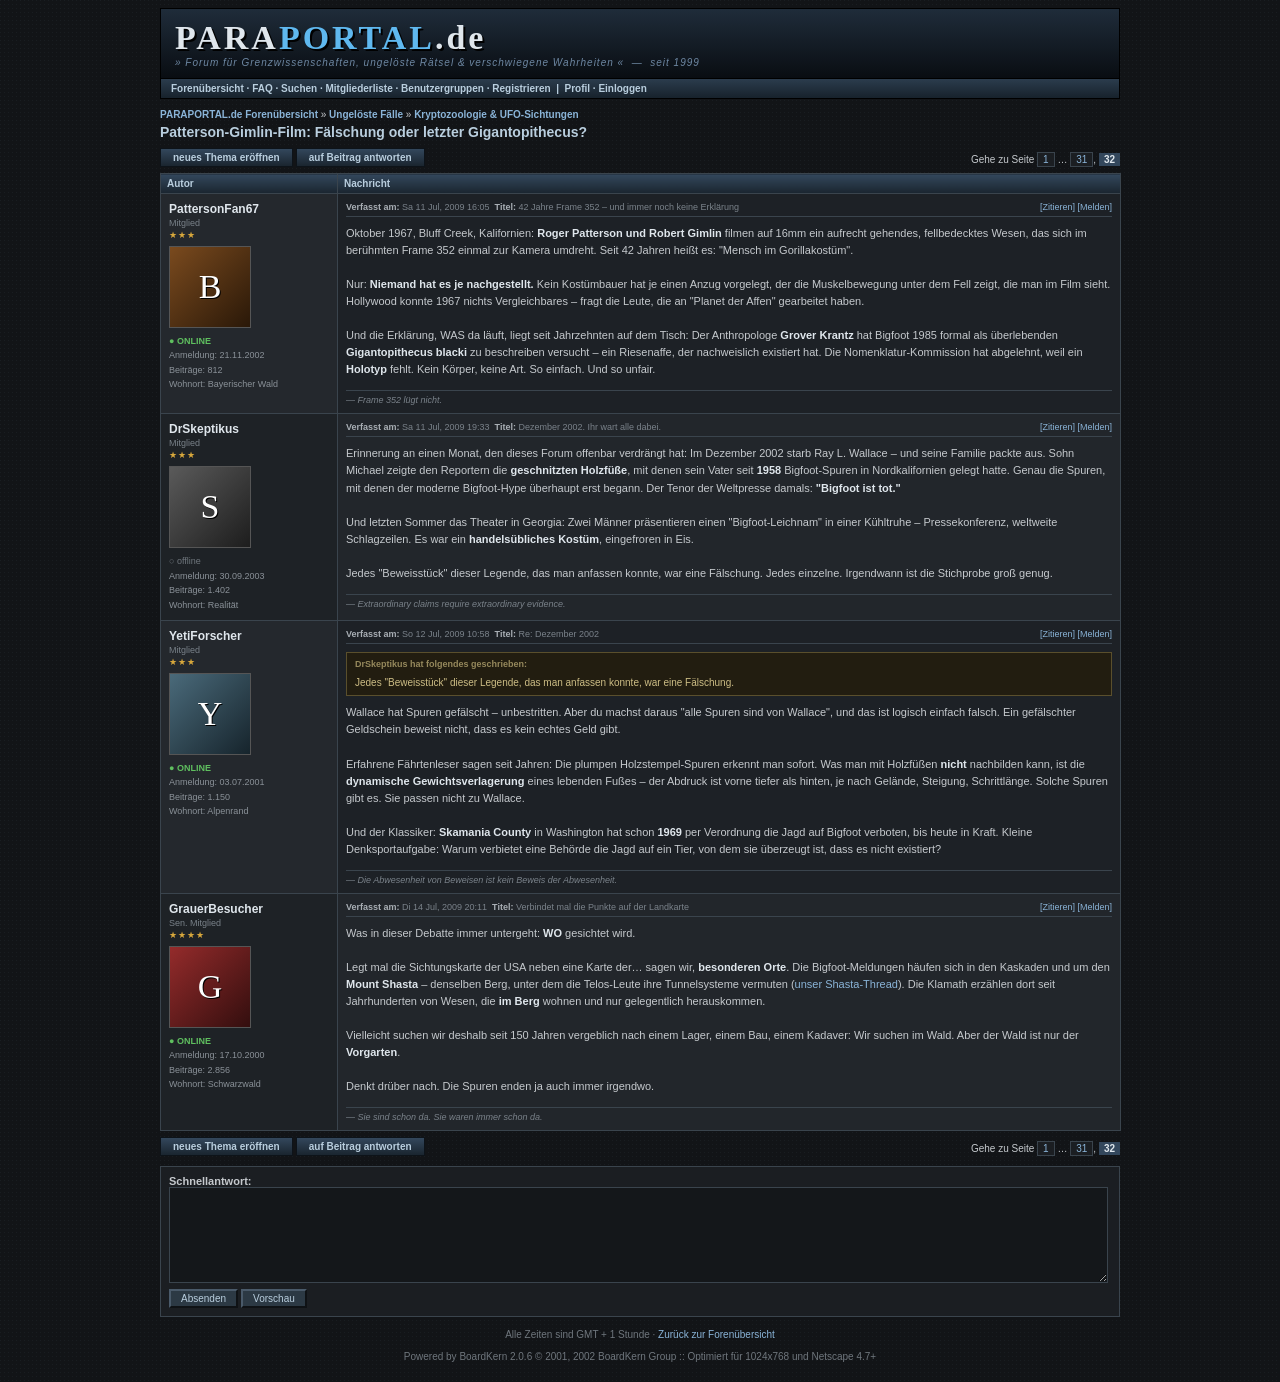
<file: Forum für Trailer/thread-bigfoot.html>
<!DOCTYPE html>
<html lang="de">
<head>
<meta charset="utf-8">
<title>Patterson-Gimlin-Film: Fälschung oder letzter Gigantopithecus?</title>
<link rel="stylesheet" href="style.css">
</head>
<body>
<div class="wrap">

  <div class="header">
    <div class="logo">PARA<span class="eye">PORTAL</span>.de</div>
    <div class="slogan">&raquo; Forum f&uuml;r Grenzwissenschaften, ungel&ouml;ste R&auml;tsel &amp; verschwiegene Wahrheiten &laquo; &nbsp;&mdash;&nbsp; seit 1999</div>
  </div>
  <div class="navbar">
    <a href="index.html">Foren&uuml;bersicht</a> &middot;
    <a href="#">FAQ</a> &middot;
    <a href="#">Suchen</a> &middot;
    <a href="#">Mitgliederliste</a> &middot;
    <a href="#">Benutzergruppen</a> &middot;
    <a href="#">Registrieren</a> &nbsp;|&nbsp;
    <a href="#">Profil</a> &middot;
    <a href="#">Einloggen</a>
  </div>

  <div class="breadcrumb">
    <a href="index.html">PARAPORTAL.de Foren&uuml;bersicht</a> &raquo; <a href="index.html">Ungel&ouml;ste F&auml;lle</a> &raquo; <a href="thread-bigfoot.html">Kryptozoologie &amp; UFO-Sichtungen</a>
  </div>
  <h1 class="topic">Patterson-Gimlin-Film: F&auml;lschung oder letzter Gigantopithecus?</h1>

  <div class="btnrow">
    <a class="btn" href="#">neues Thema er&ouml;ffnen</a>
    <a class="btn" href="#">auf Beitrag antworten</a>
    <span style="float:right" class="pagenav">Gehe zu Seite <a href="#">1</a> &hellip; <a href="#">31</a>, <b>32</b></span>
  </div>

  <table class="posts">
    <tr>
      <th style="width:160px">Autor</th>
      <th>Nachricht</th>
    </tr>

    <tr>
      <td class="userA">
        <span class="uname">PattersonFan67</span><br>
        <span class="rank">Mitglied<br><span class="stars">&#9733;&#9733;&#9733;</span></span>
        <div class="avatar" style="background:linear-gradient(135deg,#7a4a1e,#2a1808)">B</div>
        <div class="udetail">
          <span class="online">&#9679; ONLINE</span><br>
          Anmeldung: 21.11.2002<br>
          Beitr&auml;ge: 812<br>
          Wohnort: Bayerischer Wald
        </div>
      </td>
      <td class="postA">
        <div class="posthead">
          <b>Verfasst am:</b> Sa 11 Jul, 2009 16:05 &nbsp;<b>Titel:</b> 42 Jahre Frame 352 &ndash; und immer noch keine Erkl&auml;rung
          <span style="float:right"><a href="#">[Zitieren]</a> <a href="#">[Melden]</a></span>
        </div>
        <div class="postbody">
          Oktober 1967, Bluff Creek, Kalifornien: <b>Roger Patterson und Robert Gimlin</b> filmen auf
          16mm ein aufrecht gehendes, fellbedecktes Wesen, das sich im ber&uuml;hmten Frame 352 einmal
          zur Kamera umdreht. Seit 42 Jahren hei&szlig;t es: &quot;Mensch im Gorillakost&uuml;m&quot;.<br><br>
          Nur: <b>Niemand hat es je nachgestellt.</b> Kein Kost&uuml;mbauer hat je einen Anzug vorgelegt,
          der die Muskelbewegung unter dem Fell zeigt, die man im Film sieht. Hollywood konnte 1967
          nichts Vergleichbares &ndash; fragt die Leute, die an &quot;Planet der Affen&quot; gearbeitet haben.<br><br>
          Und die Erkl&auml;rung, WAS da l&auml;uft, liegt seit Jahrzehnten auf dem Tisch: Der Anthropologe
          <b>Grover Krantz</b> hat Bigfoot 1985 formal als &uuml;berlebenden <b>Gigantopithecus blacki</b>
          zu beschreiben versucht &ndash; ein Riesenaffe, der nachweislich existiert hat. Die
          Nomenklatur-Kommission hat abgelehnt, weil ein <b>Holotyp</b> fehlt. Kein K&ouml;rper, keine Art.
          So einfach. Und so unfair.
        </div>
        <div class="sig">&mdash; Frame 352 l&uuml;gt nicht.</div>
      </td>
    </tr>

    <tr>
      <td class="userB">
        <span class="uname">DrSkeptikus</span><br>
        <span class="rank">Mitglied<br><span class="stars">&#9733;&#9733;&#9733;</span></span>
        <div class="avatar" style="background:linear-gradient(135deg,#5a5a5a,#1d1d1d)">S</div>
        <div class="udetail">
          <span class="offline">&#9675; offline</span><br>
          Anmeldung: 30.09.2003<br>
          Beitr&auml;ge: 1.402<br>
          Wohnort: Realit&auml;t
        </div>
      </td>
      <td class="postB">
        <div class="posthead">
          <b>Verfasst am:</b> Sa 11 Jul, 2009 19:33 &nbsp;<b>Titel:</b> Dezember 2002. Ihr wart alle dabei.
          <span style="float:right"><a href="#">[Zitieren]</a> <a href="#">[Melden]</a></span>
        </div>
        <div class="postbody">
          Erinnerung an einen Monat, den dieses Forum offenbar verdr&auml;ngt hat: Im Dezember 2002 starb
          Ray L. Wallace &ndash; und seine Familie packte aus. Sohn Michael zeigte den Reportern die
          <b>geschnitzten Holzf&uuml;&szlig;e</b>, mit denen sein Vater seit <b>1958</b> Bigfoot-Spuren
          in Nordkalifornien gelegt hatte. Genau die Spuren, mit denen der moderne Bigfoot-Hype
          &uuml;berhaupt erst begann. Der Tenor der Weltpresse damals: <b>&quot;Bigfoot ist tot.&quot;</b><br><br>
          Und letzten Sommer das Theater in Georgia: Zwei M&auml;nner pr&auml;sentieren einen
          &quot;Bigfoot-Leichnam&quot; in einer K&uuml;hltruhe &ndash; Pressekonferenz, weltweite
          Schlagzeilen. Es war ein <b>handels&uuml;bliches Kost&uuml;m</b>, eingefroren in Eis.<br><br>
          Jedes &quot;Beweisst&uuml;ck&quot; dieser Legende, das man anfassen konnte, war eine F&auml;lschung.
          Jedes einzelne. Irgendwann ist die Stichprobe gro&szlig; genug.
        </div>
        <div class="sig">&mdash; Extraordinary claims require extraordinary evidence.</div>
      </td>
    </tr>

    <tr>
      <td class="userA">
        <span class="uname">YetiForscher</span><br>
        <span class="rank">Mitglied<br><span class="stars">&#9733;&#9733;&#9733;</span></span>
        <div class="avatar" style="background:linear-gradient(135deg,#4a6a7a,#16242c)">Y</div>
        <div class="udetail">
          <span class="online">&#9679; ONLINE</span><br>
          Anmeldung: 03.07.2001<br>
          Beitr&auml;ge: 1.150<br>
          Wohnort: Alpenrand
        </div>
      </td>
      <td class="postA">
        <div class="posthead">
          <b>Verfasst am:</b> So 12 Jul, 2009 10:58 &nbsp;<b>Titel:</b> Re: Dezember 2002
          <span style="float:right"><a href="#">[Zitieren]</a> <a href="#">[Melden]</a></span>
        </div>
        <div class="postbody">
          <div class="quote">
            <div class="qhead">DrSkeptikus hat folgendes geschrieben:</div>
            Jedes &quot;Beweisst&uuml;ck&quot; dieser Legende, das man anfassen konnte, war eine F&auml;lschung.
          </div>
          Wallace hat Spuren gef&auml;lscht &ndash; unbestritten. Aber du machst daraus &quot;alle Spuren
          sind von Wallace&quot;, und das ist logisch einfach falsch. Ein gef&auml;lschter Geldschein
          beweist nicht, dass es kein echtes Geld gibt.<br><br>
          Erfahrene F&auml;hrtenleser sagen seit Jahren: Die plumpen Holzstempel-Spuren erkennt man sofort.
          Was man mit Holzf&uuml;&szlig;en <b>nicht</b> nachbilden kann, ist die <b>dynamische
          Gewichtsverlagerung</b> eines lebenden Fu&szlig;es &ndash; der Abdruck ist vorne tiefer als hinten,
          je nach Gel&auml;nde, Steigung, Schrittl&auml;nge. Solche Spuren gibt es. Sie passen nicht zu Wallace.<br><br>
          Und der Klassiker: <b>Skamania County</b> in Washington hat schon <b>1969</b> per Verordnung
          die Jagd auf Bigfoot verboten, bis heute in Kraft. Kleine Denksportaufgabe: Warum verbietet
          eine Beh&ouml;rde die Jagd auf ein Tier, von dem sie &uuml;berzeugt ist, dass es nicht existiert?
        </div>
        <div class="sig">&mdash; Die Abwesenheit von Beweisen ist kein Beweis der Abwesenheit.</div>
      </td>
    </tr>

    <tr>
      <td class="userB">
        <span class="uname">GrauerBesucher</span><br>
        <span class="rank">Sen. Mitglied<br><span class="stars">&#9733;&#9733;&#9733;&#9733;</span></span>
        <div class="avatar" style="background:linear-gradient(135deg,#942b2b,#330e0e)">G</div>
        <div class="udetail">
          <span class="online">&#9679; ONLINE</span><br>
          Anmeldung: 17.10.2000<br>
          Beitr&auml;ge: 2.856<br>
          Wohnort: Schwarzwald
        </div>
      </td>
      <td class="postB">
        <div class="posthead">
          <b>Verfasst am:</b> Di 14 Jul, 2009 20:11 &nbsp;<b>Titel:</b> Verbindet mal die Punkte auf der Landkarte
          <span style="float:right"><a href="#">[Zitieren]</a> <a href="#">[Melden]</a></span>
        </div>
        <div class="postbody">
          Was in dieser Debatte immer untergeht: <b>WO</b> gesichtet wird.<br><br>
          Legt mal die Sichtungskarte der USA neben eine Karte der&hellip; sagen wir,
          <b>besonderen Orte</b>. Die Bigfoot-Meldungen h&auml;ufen sich in den Kaskaden und
          um den <b>Mount Shasta</b> &ndash; denselben Berg, unter dem die Telos-Leute ihre
          Tunnelsysteme vermuten (<a href="thread-shasta.html">unser Shasta-Thread</a>). Die Klamath
          erz&auml;hlen dort seit Jahrhunderten von Wesen, die <b>im Berg</b> wohnen und nur
          gelegentlich herauskommen.<br><br>
          Vielleicht suchen wir deshalb seit 150 Jahren vergeblich nach einem Lager, einem Bau,
          einem Kadaver: Wir suchen im Wald. Aber der Wald ist nur der <b>Vorgarten</b>.<br><br>
          Denkt dr&uuml;ber nach. Die Spuren enden ja auch immer irgendwo.
        </div>
        <div class="sig">&mdash; Sie sind schon da. Sie waren immer schon da.</div>
      </td>
    </tr>
  </table>

  <div class="btnrow">
    <a class="btn" href="#">neues Thema er&ouml;ffnen</a>
    <a class="btn" href="#">auf Beitrag antworten</a>
    <span style="float:right" class="pagenav">Gehe zu Seite <a href="#">1</a> &hellip; <a href="#">31</a>, <b>32</b></span>
  </div>

  <div class="replybox">
    <b>Schnellantwort:</b><br>
    <form onsubmit="return false;">
      <textarea placeholder=""></textarea><br>
      <input type="submit" value="Absenden"> <input type="submit" value="Vorschau">
    </form>
  </div>

  <div class="footer">
    Alle Zeiten sind GMT + 1 Stunde &middot; <a href="index.html">Zur&uuml;ck zur Foren&uuml;bersicht</a><br><br>
    Powered by BoardKern 2.0.6 &copy; 2001, 2002 BoardKern Group :: Optimiert f&uuml;r 1024x768 und Netscape 4.7+
  </div>

</div>
</body>
</html>
</file>
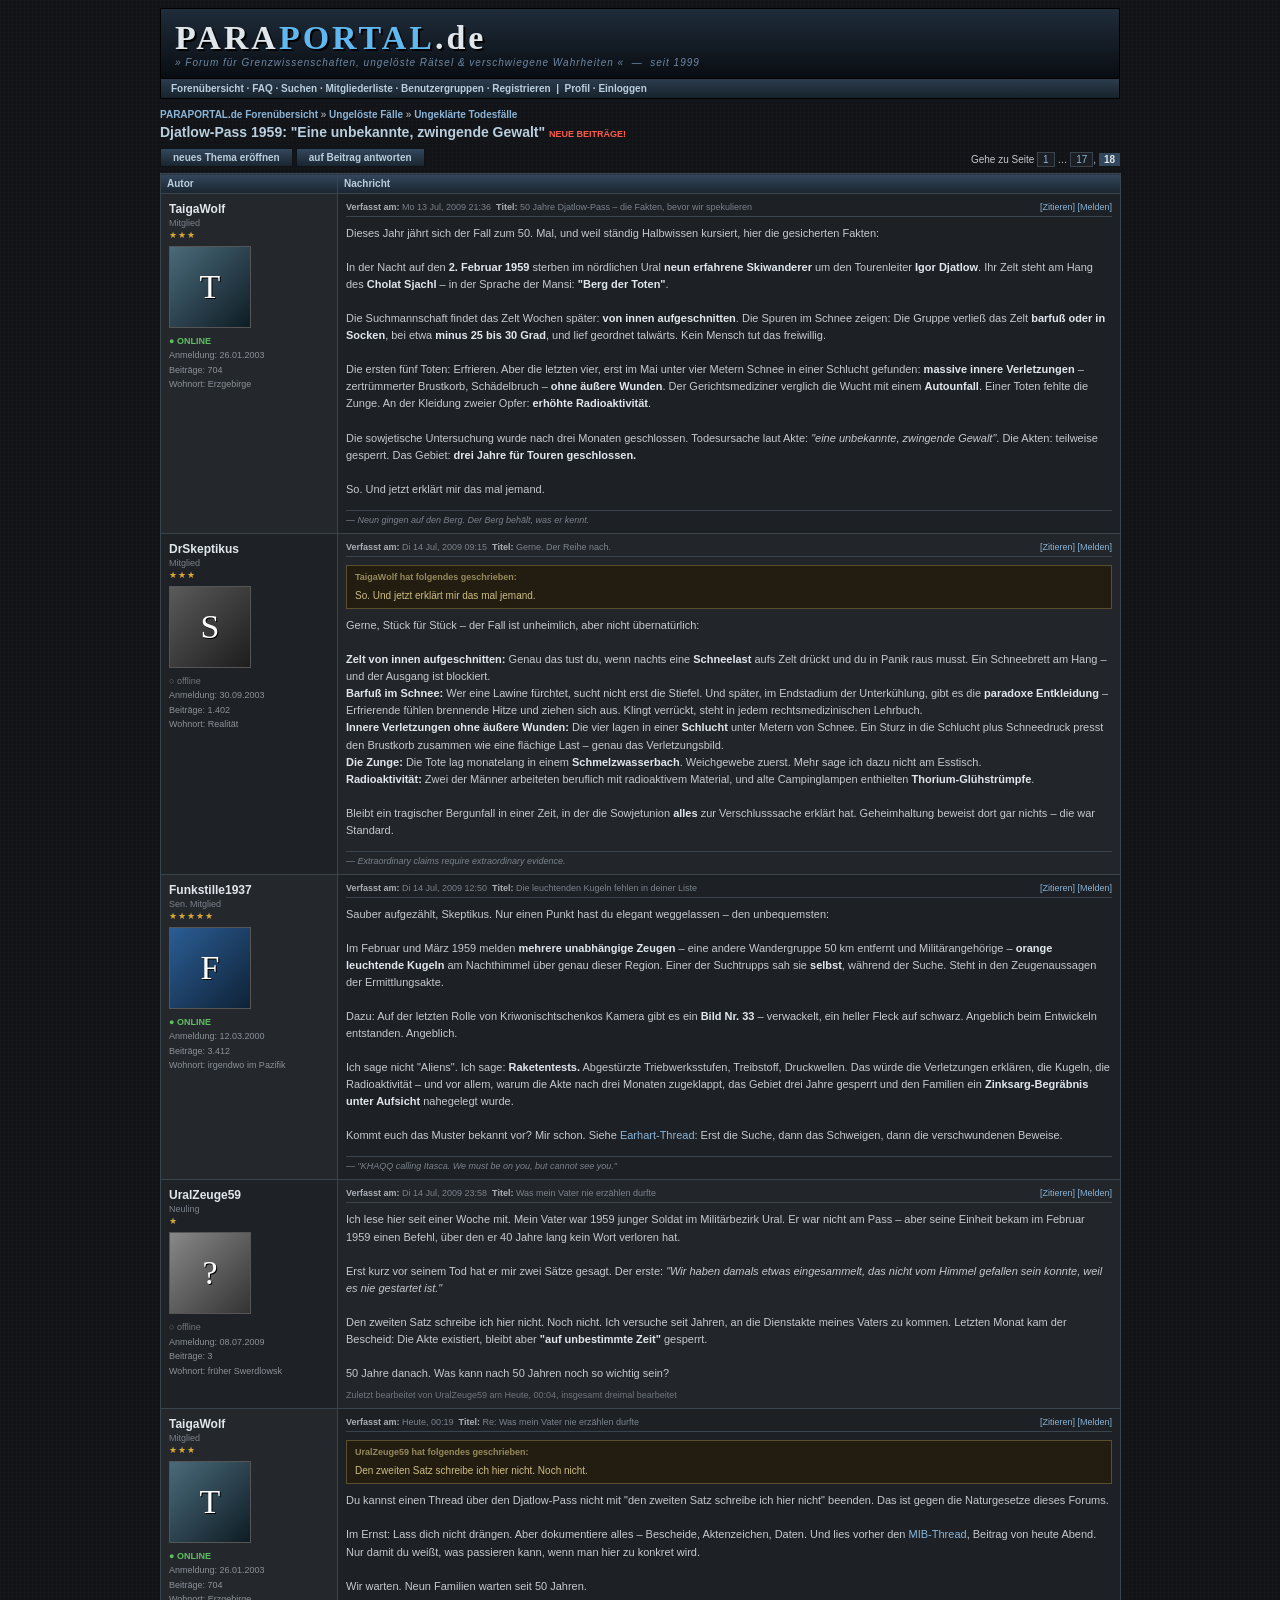
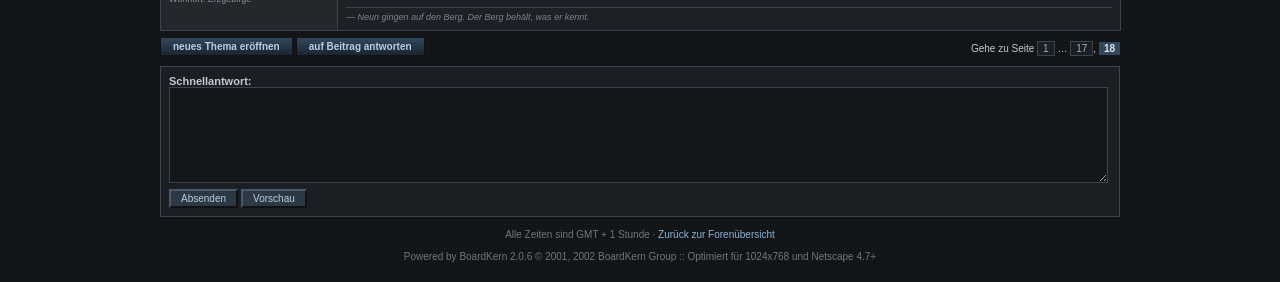
<file: Forum für Trailer/thread-djatlow.html>
<!DOCTYPE html>
<html lang="de">
<head>
<meta charset="utf-8">
<title>Djatlow-Pass 1959: "Eine unbekannte, zwingende Gewalt"</title>
<link rel="stylesheet" href="style.css">
</head>
<body>
<div class="wrap">

  <div class="header">
    <div class="logo">PARA<span class="eye">PORTAL</span>.de</div>
    <div class="slogan">&raquo; Forum f&uuml;r Grenzwissenschaften, ungel&ouml;ste R&auml;tsel &amp; verschwiegene Wahrheiten &laquo; &nbsp;&mdash;&nbsp; seit 1999</div>
  </div>
  <div class="navbar">
    <a href="index.html">Foren&uuml;bersicht</a> &middot;
    <a href="#">FAQ</a> &middot;
    <a href="#">Suchen</a> &middot;
    <a href="#">Mitgliederliste</a> &middot;
    <a href="#">Benutzergruppen</a> &middot;
    <a href="#">Registrieren</a> &nbsp;|&nbsp;
    <a href="#">Profil</a> &middot;
    <a href="#">Einloggen</a>
  </div>

  <div class="breadcrumb">
    <a href="index.html">PARAPORTAL.de Foren&uuml;bersicht</a> &raquo; <a href="index.html">Ungel&ouml;ste F&auml;lle</a> &raquo; <a href="thread-djatlow.html">Ungekl&auml;rte Todesf&auml;lle</a>
  </div>
  <h1 class="topic">Djatlow-Pass 1959: &quot;Eine unbekannte, zwingende Gewalt&quot; <span class="new">NEUE BEITR&Auml;GE!</span></h1>

  <div class="btnrow">
    <a class="btn" href="#">neues Thema er&ouml;ffnen</a>
    <a class="btn" href="#">auf Beitrag antworten</a>
    <span style="float:right" class="pagenav">Gehe zu Seite <a href="#">1</a> &hellip; <a href="#">17</a>, <b>18</b></span>
  </div>

  <table class="posts">
    <tr>
      <th style="width:160px">Autor</th>
      <th>Nachricht</th>
    </tr>

    <tr>
      <td class="userA">
        <span class="uname">TaigaWolf</span><br>
        <span class="rank">Mitglied<br><span class="stars">&#9733;&#9733;&#9733;</span></span>
        <div class="avatar" style="background:linear-gradient(135deg,#4a6a7a,#0e1c24)">T</div>
        <div class="udetail">
          <span class="online">&#9679; ONLINE</span><br>
          Anmeldung: 26.01.2003<br>
          Beitr&auml;ge: 704<br>
          Wohnort: Erzgebirge
        </div>
      </td>
      <td class="postA">
        <div class="posthead">
          <b>Verfasst am:</b> Mo 13 Jul, 2009 21:36 &nbsp;<b>Titel:</b> 50 Jahre Djatlow-Pass &ndash; die Fakten, bevor wir spekulieren
          <span style="float:right"><a href="#">[Zitieren]</a> <a href="#">[Melden]</a></span>
        </div>
        <div class="postbody">
          Dieses Jahr j&auml;hrt sich der Fall zum 50. Mal, und weil st&auml;ndig Halbwissen kursiert,
          hier die gesicherten Fakten:<br><br>
          In der Nacht auf den <b>2. Februar 1959</b> sterben im n&ouml;rdlichen Ural <b>neun erfahrene
          Skiwanderer</b> um den Tourenleiter <b>Igor Djatlow</b>. Ihr Zelt steht am Hang des
          <b>Cholat Sjachl</b> &ndash; in der Sprache der Mansi: <b>&quot;Berg der Toten&quot;</b>.<br><br>
          Die Suchmannschaft findet das Zelt Wochen sp&auml;ter: <b>von innen aufgeschnitten</b>.
          Die Spuren im Schnee zeigen: Die Gruppe verlie&szlig; das Zelt <b>barfu&szlig; oder in Socken</b>,
          bei etwa <b>minus 25 bis 30 Grad</b>, und lief geordnet talw&auml;rts. Kein Mensch tut das freiwillig.<br><br>
          Die ersten f&uuml;nf Toten: Erfrieren. Aber die letzten vier, erst im Mai unter vier Metern
          Schnee in einer Schlucht gefunden: <b>massive innere Verletzungen</b> &ndash; zertr&uuml;mmerter
          Brustkorb, Sch&auml;delbruch &ndash; <b>ohne &auml;u&szlig;ere Wunden</b>. Der Gerichtsmediziner
          verglich die Wucht mit einem <b>Autounfall</b>. Einer Toten fehlte die Zunge.
          An der Kleidung zweier Opfer: <b>erh&ouml;hte Radioaktivit&auml;t</b>.<br><br>
          Die sowjetische Untersuchung wurde nach drei Monaten geschlossen. Todesursache laut Akte:
          <i>&quot;eine unbekannte, zwingende Gewalt&quot;</i>. Die Akten: teilweise gesperrt.
          Das Gebiet: <b>drei Jahre f&uuml;r Touren geschlossen.</b><br><br>
          So. Und jetzt erkl&auml;rt mir das mal jemand.
        </div>
        <div class="sig">&mdash; Neun gingen auf den Berg. Der Berg beh&auml;lt, was er kennt.</div>
      </td>
    </tr>

    <tr>
      <td class="userB">
        <span class="uname">DrSkeptikus</span><br>
        <span class="rank">Mitglied<br><span class="stars">&#9733;&#9733;&#9733;</span></span>
        <div class="avatar" style="background:linear-gradient(135deg,#5a5a5a,#1d1d1d)">S</div>
        <div class="udetail">
          <span class="offline">&#9675; offline</span><br>
          Anmeldung: 30.09.2003<br>
          Beitr&auml;ge: 1.402<br>
          Wohnort: Realit&auml;t
        </div>
      </td>
      <td class="postB">
        <div class="posthead">
          <b>Verfasst am:</b> Di 14 Jul, 2009 09:15 &nbsp;<b>Titel:</b> Gerne. Der Reihe nach.
          <span style="float:right"><a href="#">[Zitieren]</a> <a href="#">[Melden]</a></span>
        </div>
        <div class="postbody">
          <div class="quote">
            <div class="qhead">TaigaWolf hat folgendes geschrieben:</div>
            So. Und jetzt erkl&auml;rt mir das mal jemand.
          </div>
          Gerne, St&uuml;ck f&uuml;r St&uuml;ck &ndash; der Fall ist unheimlich, aber nicht &uuml;bernat&uuml;rlich:<br><br>
          <b>Zelt von innen aufgeschnitten:</b> Genau das tust du, wenn nachts eine <b>Schneelast</b>
          aufs Zelt dr&uuml;ckt und du in Panik raus musst. Ein Schneebrett am Hang &ndash; und der Ausgang
          ist blockiert.<br>
          <b>Barfu&szlig; im Schnee:</b> Wer eine Lawine f&uuml;rchtet, sucht nicht erst die Stiefel.
          Und sp&auml;ter, im Endstadium der Unterk&uuml;hlung, gibt es die <b>paradoxe Entkleidung</b> &ndash;
          Erfrierende f&uuml;hlen brennende Hitze und ziehen sich aus. Klingt verr&uuml;ckt, steht in
          jedem rechtsmedizinischen Lehrbuch.<br>
          <b>Innere Verletzungen ohne &auml;u&szlig;ere Wunden:</b> Die vier lagen in einer <b>Schlucht</b>
          unter Metern von Schnee. Ein Sturz in die Schlucht plus Schneedruck presst den Brustkorb
          zusammen wie eine fl&auml;chige Last &ndash; genau das Verletzungsbild.<br>
          <b>Die Zunge:</b> Die Tote lag monatelang in einem <b>Schmelzwasserbach</b>. Weichgewebe
          zuerst. Mehr sage ich dazu nicht am Esstisch.<br>
          <b>Radioaktivit&auml;t:</b> Zwei der M&auml;nner arbeiteten beruflich mit radioaktivem Material,
          und alte Campinglampen enthielten <b>Thorium-Gl&uuml;hstr&uuml;mpfe</b>.<br><br>
          Bleibt ein tragischer Bergunfall in einer Zeit, in der die Sowjetunion <b>alles</b> zur
          Verschlusssache erkl&auml;rt hat. Geheimhaltung beweist dort gar nichts &ndash; die war Standard.
        </div>
        <div class="sig">&mdash; Extraordinary claims require extraordinary evidence.</div>
      </td>
    </tr>

    <tr>
      <td class="userA">
        <span class="uname">Funkstille1937</span><br>
        <span class="rank">Sen. Mitglied<br><span class="stars">&#9733;&#9733;&#9733;&#9733;&#9733;</span></span>
        <div class="avatar" style="background:linear-gradient(135deg,#2b5d94,#0e2237)">F</div>
        <div class="udetail">
          <span class="online">&#9679; ONLINE</span><br>
          Anmeldung: 12.03.2000<br>
          Beitr&auml;ge: 3.412<br>
          Wohnort: irgendwo im Pazifik
        </div>
      </td>
      <td class="postA">
        <div class="posthead">
          <b>Verfasst am:</b> Di 14 Jul, 2009 12:50 &nbsp;<b>Titel:</b> Die leuchtenden Kugeln fehlen in deiner Liste
          <span style="float:right"><a href="#">[Zitieren]</a> <a href="#">[Melden]</a></span>
        </div>
        <div class="postbody">
          Sauber aufgez&auml;hlt, Skeptikus. Nur einen Punkt hast du elegant weggelassen &ndash;
          den unbequemsten:<br><br>
          Im Februar und M&auml;rz 1959 melden <b>mehrere unabh&auml;ngige Zeugen</b> &ndash; eine andere
          Wandergruppe 50 km entfernt und Milit&auml;rangeh&ouml;rige &ndash; <b>orange leuchtende Kugeln</b>
          am Nachthimmel &uuml;ber genau dieser Region. Einer der Suchtrupps sah sie <b>selbst</b>,
          w&auml;hrend der Suche. Steht in den Zeugenaussagen der Ermittlungsakte.<br><br>
          Dazu: Auf der letzten Rolle von Kriwonischtschenkos Kamera gibt es ein <b>Bild Nr. 33</b> &ndash;
          verwackelt, ein heller Fleck auf schwarz. Angeblich beim Entwickeln entstanden. Angeblich.<br><br>
          Ich sage nicht &quot;Aliens&quot;. Ich sage: <b>Raketentests.</b> Abgestürzte Triebwerksstufen,
          Treibstoff, Druckwellen. Das w&uuml;rde die Verletzungen erkl&auml;ren, die Kugeln, die
          Radioaktivit&auml;t &ndash; und vor allem, warum die Akte nach drei Monaten zugeklappt,
          das Gebiet drei Jahre gesperrt und den Familien ein <b>Zinksarg-Begr&auml;bnis unter Aufsicht</b>
          nahegelegt wurde.<br><br>
          Kommt euch das Muster bekannt vor? Mir schon. Siehe <a href="thread.html">Earhart-Thread</a>:
          Erst die Suche, dann das Schweigen, dann die verschwundenen Beweise.
        </div>
        <div class="sig">&mdash; &quot;KHAQQ calling Itasca. We must be on you, but cannot see you.&quot;</div>
      </td>
    </tr>

    <tr>
      <td class="userB">
        <span class="uname">UralZeuge59</span><br>
        <span class="rank">Neuling<br><span class="stars">&#9733;</span></span>
        <div class="avatar" style="background:linear-gradient(135deg,#888,#333)">?</div>
        <div class="udetail">
          <span class="offline">&#9675; offline</span><br>
          Anmeldung: 08.07.2009<br>
          Beitr&auml;ge: 3<br>
          Wohnort: fr&uuml;her Swerdlowsk
        </div>
      </td>
      <td class="postB">
        <div class="posthead">
          <b>Verfasst am:</b> Di 14 Jul, 2009 23:58 &nbsp;<b>Titel:</b> Was mein Vater nie erz&auml;hlen durfte
          <span style="float:right"><a href="#">[Zitieren]</a> <a href="#">[Melden]</a></span>
        </div>
        <div class="postbody">
          Ich lese hier seit einer Woche mit. Mein Vater war 1959 junger Soldat im Milit&auml;rbezirk
          Ural. Er war nicht am Pass &ndash; aber seine Einheit bekam im Februar 1959 einen Befehl,
          &uuml;ber den er 40 Jahre lang kein Wort verloren hat.<br><br>
          Erst kurz vor seinem Tod hat er mir zwei S&auml;tze gesagt. Der erste: <i>&quot;Wir haben
          damals etwas eingesammelt, das nicht vom Himmel gefallen sein konnte, weil es nie
          gestartet ist.&quot;</i><br><br>
          Den zweiten Satz schreibe ich hier nicht. Noch nicht. Ich versuche seit Jahren, an die
          Dienstakte meines Vaters zu kommen. Letzten Monat kam der Bescheid: Die Akte existiert,
          bleibt aber <b>&quot;auf unbestimmte Zeit&quot;</b> gesperrt.<br><br>
          50 Jahre danach. Was kann nach 50 Jahren noch so wichtig sein?
        </div>
        <div class="edited">Zuletzt bearbeitet von UralZeuge59 am Heute, 00:04, insgesamt dreimal bearbeitet</div>
      </td>
    </tr>

    <tr>
      <td class="userA">
        <span class="uname">TaigaWolf</span><br>
        <span class="rank">Mitglied<br><span class="stars">&#9733;&#9733;&#9733;</span></span>
        <div class="avatar" style="background:linear-gradient(135deg,#4a6a7a,#0e1c24)">T</div>
        <div class="udetail">
          <span class="online">&#9679; ONLINE</span><br>
          Anmeldung: 26.01.2003<br>
          Beitr&auml;ge: 704<br>
          Wohnort: Erzgebirge
        </div>
      </td>
      <td class="postA">
        <div class="posthead">
          <b>Verfasst am:</b> Heute, 00:19 &nbsp;<b>Titel:</b> Re: Was mein Vater nie erz&auml;hlen durfte
          <span style="float:right"><a href="#">[Zitieren]</a> <a href="#">[Melden]</a></span>
        </div>
        <div class="postbody">
          <div class="quote">
            <div class="qhead">UralZeuge59 hat folgendes geschrieben:</div>
            Den zweiten Satz schreibe ich hier nicht. Noch nicht.
          </div>
          Du kannst einen Thread &uuml;ber den Djatlow-Pass nicht mit &quot;den zweiten Satz schreibe
          ich hier nicht&quot; beenden. Das ist gegen die Naturgesetze dieses Forums.<br><br>
          Im Ernst: Lass dich nicht dr&auml;ngen. Aber dokumentiere alles &ndash; Bescheide, Aktenzeichen,
          Daten. Und lies vorher den <a href="thread-mib.html">MIB-Thread</a>, Beitrag von heute Abend.
          Nur damit du wei&szlig;t, was passieren kann, wenn man hier zu konkret wird.<br><br>
          Wir warten. Neun Familien warten seit 50 Jahren.
        </div>
        <div class="sig">&mdash; Neun gingen auf den Berg. Der Berg beh&auml;lt, was er kennt.</div>
      </td>
    </tr>
  </table>

  <div class="btnrow">
    <a class="btn" href="#">neues Thema er&ouml;ffnen</a>
    <a class="btn" href="#">auf Beitrag antworten</a>
    <span style="float:right" class="pagenav">Gehe zu Seite <a href="#">1</a> &hellip; <a href="#">17</a>, <b>18</b></span>
  </div>

  <div class="replybox">
    <b>Schnellantwort:</b><br>
    <form onsubmit="return false;">
      <textarea placeholder=""></textarea><br>
      <input type="submit" value="Absenden"> <input type="submit" value="Vorschau">
    </form>
  </div>

  <div class="footer">
    Alle Zeiten sind GMT + 1 Stunde &middot; <a href="index.html">Zur&uuml;ck zur Foren&uuml;bersicht</a><br><br>
    Powered by BoardKern 2.0.6 &copy; 2001, 2002 BoardKern Group :: Optimiert f&uuml;r 1024x768 und Netscape 4.7+
  </div>

</div>
</body>
</html>
</file>
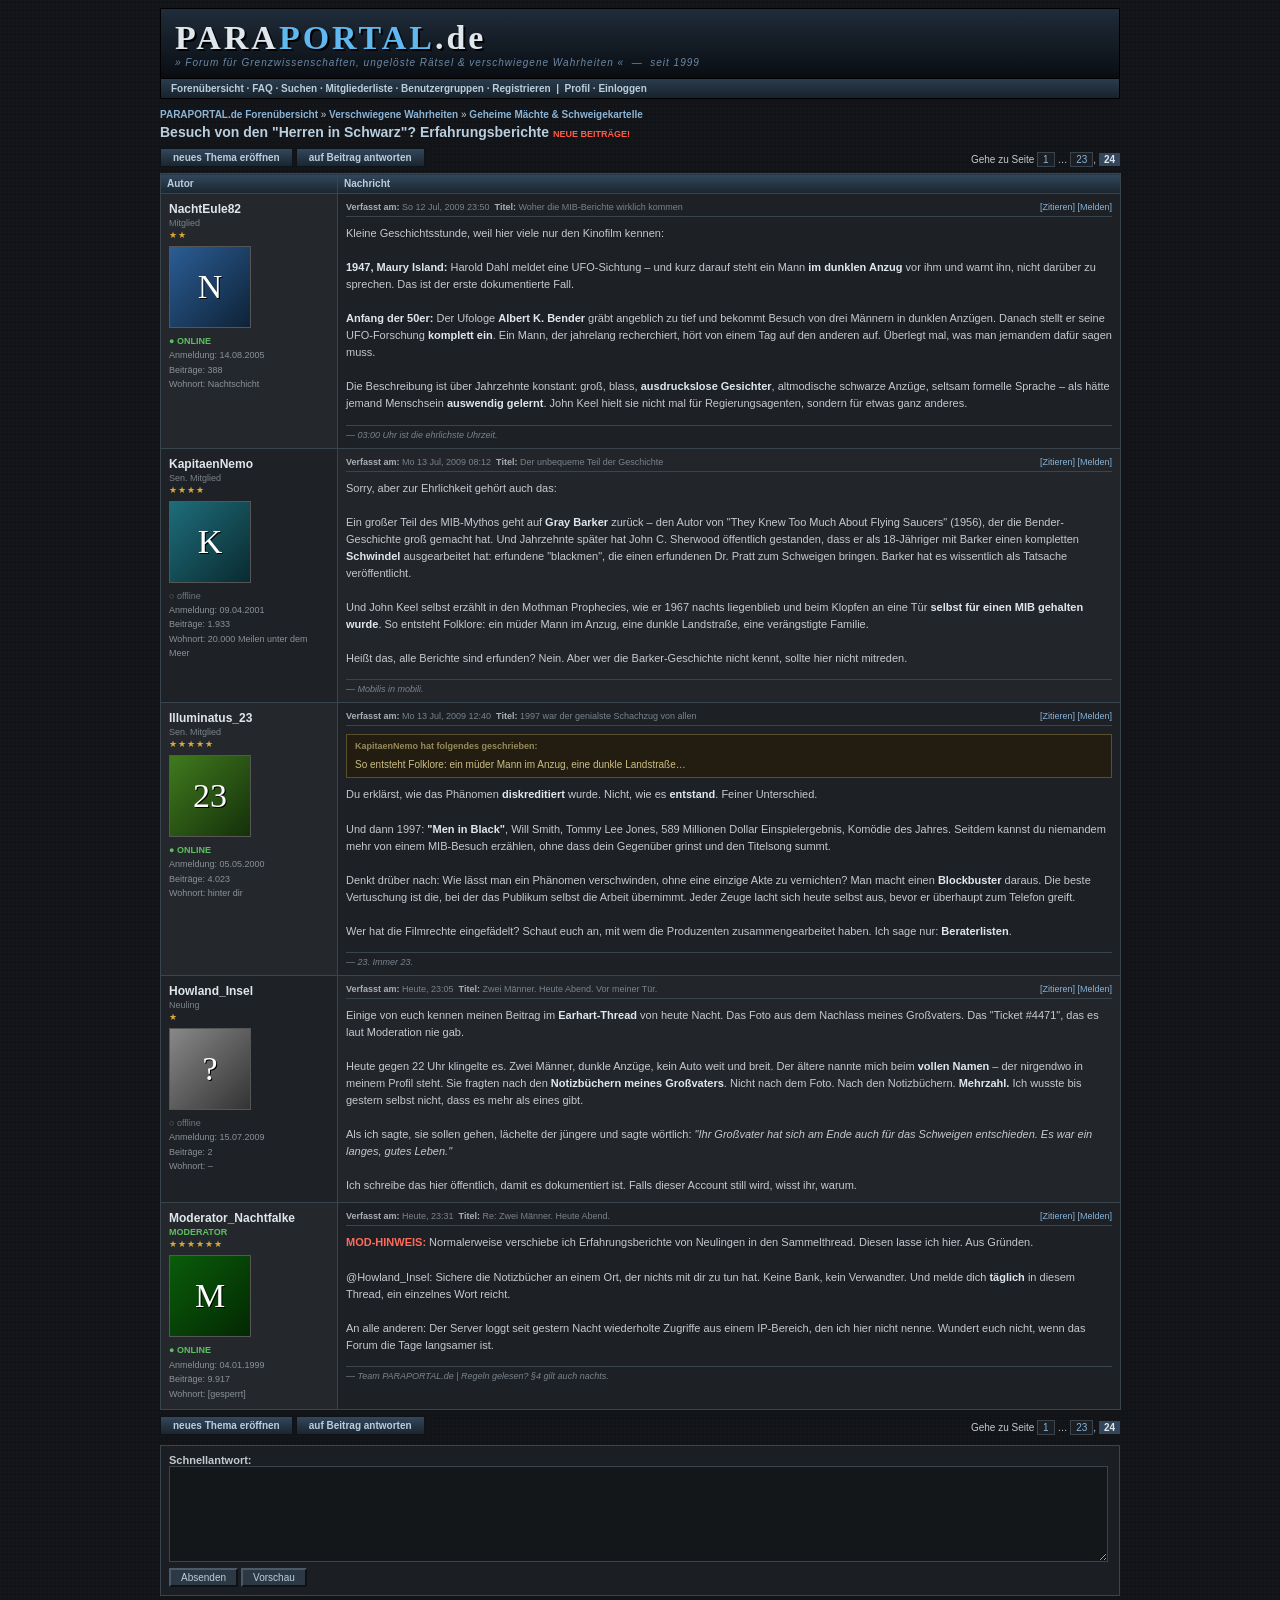
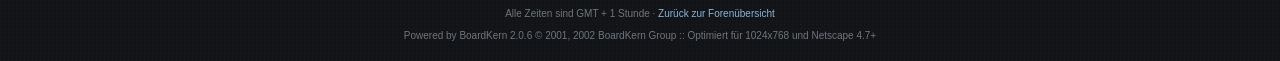
<file: Forum für Trailer/thread-mib.html>
<!DOCTYPE html>
<html lang="de">
<head>
<meta charset="utf-8">
<title>PARAPORTAL.de :: Thema anzeigen - Besuch von den "Herren in Schwarz"? Erfahrungsberichte</title>
<link rel="stylesheet" href="style.css">
</head>
<body>
<div class="wrap">

  <div class="header">
    <div class="logo">PARA<span class="eye">PORTAL</span>.de</div>
    <div class="slogan">&raquo; Forum f&uuml;r Grenzwissenschaften, ungel&ouml;ste R&auml;tsel &amp; verschwiegene Wahrheiten &laquo; &nbsp;&mdash;&nbsp; seit 1999</div>
  </div>
  <div class="navbar">
    <a href="index.html">Foren&uuml;bersicht</a> &middot;
    <a href="#">FAQ</a> &middot;
    <a href="#">Suchen</a> &middot;
    <a href="#">Mitgliederliste</a> &middot;
    <a href="#">Benutzergruppen</a> &middot;
    <a href="#">Registrieren</a> &nbsp;|&nbsp;
    <a href="#">Profil</a> &middot;
    <a href="#">Einloggen</a>
  </div>

  <div class="breadcrumb">
    <a href="index.html">PARAPORTAL.de Foren&uuml;bersicht</a> &raquo; <a href="index.html">Verschwiegene Wahrheiten</a> &raquo; <a href="thread-mib.html">Geheime M&auml;chte &amp; Schweigekartelle</a>
  </div>
  <h1 class="topic">Besuch von den &quot;Herren in Schwarz&quot;? Erfahrungsberichte <span class="new">NEUE BEITR&Auml;GE!</span></h1>

  <div class="btnrow">
    <a class="btn" href="#">neues Thema er&ouml;ffnen</a>
    <a class="btn" href="#">auf Beitrag antworten</a>
    <span style="float:right" class="pagenav">Gehe zu Seite <a href="#">1</a> &hellip; <a href="#">23</a>, <b>24</b></span>
  </div>

  <table class="posts">
    <tr>
      <th style="width:160px">Autor</th>
      <th>Nachricht</th>
    </tr>

    <tr>
      <td class="userA">
        <span class="uname">NachtEule82</span><br>
        <span class="rank">Mitglied<br><span class="stars">&#9733;&#9733;</span></span>
        <div class="avatar" style="background:linear-gradient(135deg,#2b5d94,#0e2237)">N</div>
        <div class="udetail">
          <span class="online">&#9679; ONLINE</span><br>
          Anmeldung: 14.08.2005<br>
          Beitr&auml;ge: 388<br>
          Wohnort: Nachtschicht
        </div>
      </td>
      <td class="postA">
        <div class="posthead">
          <b>Verfasst am:</b> So 12 Jul, 2009 23:50 &nbsp;<b>Titel:</b> Woher die MIB-Berichte wirklich kommen
          <span style="float:right"><a href="#">[Zitieren]</a> <a href="#">[Melden]</a></span>
        </div>
        <div class="postbody">
          Kleine Geschichtsstunde, weil hier viele nur den Kinofilm kennen:<br><br>
          <b>1947, Maury Island:</b> Harold Dahl meldet eine UFO-Sichtung &ndash; und kurz darauf steht
          ein Mann <b>im dunklen Anzug</b> vor ihm und warnt ihn, nicht dar&uuml;ber zu sprechen.
          Das ist der erste dokumentierte Fall.<br><br>
          <b>Anfang der 50er:</b> Der Ufologe <b>Albert K. Bender</b> gr&auml;bt angeblich zu tief und
          bekommt Besuch von drei M&auml;nnern in dunklen Anz&uuml;gen. Danach stellt er seine
          UFO-Forschung <b>komplett ein</b>. Ein Mann, der jahrelang recherchiert, h&ouml;rt von einem
          Tag auf den anderen auf. &Uuml;berlegt mal, was man jemandem daf&uuml;r sagen muss.<br><br>
          Die Beschreibung ist &uuml;ber Jahrzehnte konstant: gro&szlig;, blass, <b>ausdruckslose
          Gesichter</b>, altmodische schwarze Anz&uuml;ge, seltsam formelle Sprache &ndash; als h&auml;tte
          jemand Menschsein <b>auswendig gelernt</b>. John Keel hielt sie nicht mal f&uuml;r Regierungsagenten,
          sondern f&uuml;r etwas ganz anderes.
        </div>
        <div class="sig">&mdash; 03:00 Uhr ist die ehrlichste Uhrzeit.</div>
      </td>
    </tr>

    <tr>
      <td class="userB">
        <span class="uname">KapitaenNemo</span><br>
        <span class="rank">Sen. Mitglied<br><span class="stars">&#9733;&#9733;&#9733;&#9733;</span></span>
        <div class="avatar" style="background:linear-gradient(135deg,#1e6d7a,#0a2a30)">K</div>
        <div class="udetail">
          <span class="offline">&#9675; offline</span><br>
          Anmeldung: 09.04.2001<br>
          Beitr&auml;ge: 1.933<br>
          Wohnort: 20.000 Meilen unter dem Meer
        </div>
      </td>
      <td class="postB">
        <div class="posthead">
          <b>Verfasst am:</b> Mo 13 Jul, 2009 08:12 &nbsp;<b>Titel:</b> Der unbequeme Teil der Geschichte
          <span style="float:right"><a href="#">[Zitieren]</a> <a href="#">[Melden]</a></span>
        </div>
        <div class="postbody">
          Sorry, aber zur Ehrlichkeit geh&ouml;rt auch das:<br><br>
          Ein gro&szlig;er Teil des MIB-Mythos geht auf <b>Gray Barker</b> zur&uuml;ck &ndash; den Autor von
          &quot;They Knew Too Much About Flying Saucers&quot; (1956), der die Bender-Geschichte gro&szlig;
          gemacht hat. Und Jahrzehnte sp&auml;ter hat John C. Sherwood &ouml;ffentlich gestanden, dass er
          als 18-J&auml;hriger mit Barker einen kompletten <b>Schwindel</b> ausgearbeitet hat: erfundene
          &quot;blackmen&quot;, die einen erfundenen Dr. Pratt zum Schweigen bringen. Barker hat es
          wissentlich als Tatsache ver&ouml;ffentlicht.<br><br>
          Und John Keel selbst erz&auml;hlt in den Mothman Prophecies, wie er 1967 nachts liegenblieb
          und beim Klopfen an eine T&uuml;r <b>selbst f&uuml;r einen MIB gehalten wurde</b>. So entsteht
          Folklore: ein m&uuml;der Mann im Anzug, eine dunkle Landstra&szlig;e, eine ver&auml;ngstigte Familie.<br><br>
          Hei&szlig;t das, alle Berichte sind erfunden? Nein. Aber wer die Barker-Geschichte nicht kennt,
          sollte hier nicht mitreden.
        </div>
        <div class="sig">&mdash; Mobilis in mobili.</div>
      </td>
    </tr>

    <tr>
      <td class="userA">
        <span class="uname">Illuminatus_23</span><br>
        <span class="rank">Sen. Mitglied<br><span class="stars">&#9733;&#9733;&#9733;&#9733;&#9733;</span></span>
        <div class="avatar" style="background:linear-gradient(135deg,#3f7a1e,#15300a)">23</div>
        <div class="udetail">
          <span class="online">&#9679; ONLINE</span><br>
          Anmeldung: 05.05.2000<br>
          Beitr&auml;ge: 4.023<br>
          Wohnort: hinter dir
        </div>
      </td>
      <td class="postA">
        <div class="posthead">
          <b>Verfasst am:</b> Mo 13 Jul, 2009 12:40 &nbsp;<b>Titel:</b> 1997 war der genialste Schachzug von allen
          <span style="float:right"><a href="#">[Zitieren]</a> <a href="#">[Melden]</a></span>
        </div>
        <div class="postbody">
          <div class="quote">
            <div class="qhead">KapitaenNemo hat folgendes geschrieben:</div>
            So entsteht Folklore: ein m&uuml;der Mann im Anzug, eine dunkle Landstra&szlig;e&hellip;
          </div>
          Du erkl&auml;rst, wie das Ph&auml;nomen <b>diskreditiert</b> wurde. Nicht, wie es <b>entstand</b>.
          Feiner Unterschied.<br><br>
          Und dann 1997: <b>&quot;Men in Black&quot;</b>, Will Smith, Tommy Lee Jones, 589 Millionen Dollar
          Einspielergebnis, Kom&ouml;die des Jahres. Seitdem kannst du niemandem mehr von einem
          MIB-Besuch erz&auml;hlen, ohne dass dein Gegen&uuml;ber grinst und den Titelsong summt.<br><br>
          Denkt dr&uuml;ber nach: Wie l&auml;sst man ein Ph&auml;nomen verschwinden, ohne eine einzige
          Akte zu vernichten? Man macht einen <b>Blockbuster</b> daraus. Die beste Vertuschung ist die,
          bei der das Publikum selbst die Arbeit &uuml;bernimmt. Jeder Zeuge lacht sich heute selbst aus,
          bevor er &uuml;berhaupt zum Telefon greift.<br><br>
          Wer hat die Filmrechte eingef&auml;delt? Schaut euch an, mit wem die Produzenten
          zusammengearbeitet haben. Ich sage nur: <b>Beraterlisten</b>.
        </div>
        <div class="sig">&mdash; 23. Immer 23.</div>
      </td>
    </tr>

    <tr>
      <td class="userB">
        <span class="uname">Howland_Insel</span><br>
        <span class="rank">Neuling<br><span class="stars">&#9733;</span></span>
        <div class="avatar" style="background:linear-gradient(135deg,#888,#333)">?</div>
        <div class="udetail">
          <span class="offline">&#9675; offline</span><br>
          Anmeldung: 15.07.2009<br>
          Beitr&auml;ge: 2<br>
          Wohnort: &ndash;
        </div>
      </td>
      <td class="postB">
        <div class="posthead">
          <b>Verfasst am:</b> Heute, 23:05 &nbsp;<b>Titel:</b> Zwei M&auml;nner. Heute Abend. Vor meiner T&uuml;r.
          <span style="float:right"><a href="#">[Zitieren]</a> <a href="#">[Melden]</a></span>
        </div>
        <div class="postbody">
          Einige von euch kennen meinen Beitrag im
          <a href="thread.html"><b>Earhart-Thread</b></a> von heute Nacht. Das Foto aus dem Nachlass
          meines Gro&szlig;vaters. Das &quot;Ticket #4471&quot;, das es laut Moderation nie gab.<br><br>
          Heute gegen 22 Uhr klingelte es. Zwei M&auml;nner, dunkle Anz&uuml;ge, kein Auto weit und breit.
          Der &auml;ltere nannte mich beim <b>vollen Namen</b> &ndash; der nirgendwo in meinem Profil steht.
          Sie fragten nach den <b>Notizb&uuml;chern meines Gro&szlig;vaters</b>. Nicht nach dem Foto.
          Nach den Notizb&uuml;chern. <b>Mehrzahl.</b> Ich wusste bis gestern selbst nicht, dass es mehr als eines gibt.<br><br>
          Als ich sagte, sie sollen gehen, l&auml;chelte der j&uuml;ngere und sagte w&ouml;rtlich:
          <i>&quot;Ihr Gro&szlig;vater hat sich am Ende auch f&uuml;r das Schweigen entschieden.
          Es war ein langes, gutes Leben.&quot;</i><br><br>
          Ich schreibe das hier &ouml;ffentlich, damit es dokumentiert ist. Falls dieser Account
          still wird, wisst ihr, warum.
        </div>
      </td>
    </tr>

    <tr>
      <td class="userA">
        <span class="uname">Moderator_Nachtfalke</span><br>
        <span class="rank" style="color:#5fbf5f"><b>MODERATOR</b><br><span class="stars">&#9733;&#9733;&#9733;&#9733;&#9733;&#9733;</span></span>
        <div class="avatar" style="background:linear-gradient(135deg,#0a5c0a,#032803)">M</div>
        <div class="udetail">
          <span class="online">&#9679; ONLINE</span><br>
          Anmeldung: 04.01.1999<br>
          Beitr&auml;ge: 9.917<br>
          Wohnort: [gesperrt]
        </div>
      </td>
      <td class="postA">
        <div class="posthead">
          <b>Verfasst am:</b> Heute, 23:31 &nbsp;<b>Titel:</b> Re: Zwei M&auml;nner. Heute Abend.
          <span style="float:right"><a href="#">[Zitieren]</a> <a href="#">[Melden]</a></span>
        </div>
        <div class="postbody">
          <span class="modnote">MOD-HINWEIS:</span> Normalerweise verschiebe ich Erfahrungsberichte
          von Neulingen in den Sammelthread. Diesen lasse ich hier. Aus Gr&uuml;nden.<br><br>
          @Howland_Insel: Sichere die Notizb&uuml;cher an einem Ort, der nichts mit dir zu tun hat.
          Keine Bank, kein Verwandter. Und melde dich <b>t&auml;glich</b> in diesem Thread, ein einzelnes
          Wort reicht.<br><br>
          An alle anderen: Der Server loggt seit gestern Nacht wiederholte Zugriffe aus einem
          IP-Bereich, den ich hier nicht nenne. Wundert euch nicht, wenn das Forum die Tage
          langsamer ist.
        </div>
        <div class="sig">&mdash; Team PARAPORTAL.de | Regeln gelesen? &sect;4 gilt auch nachts.</div>
      </td>
    </tr>
  </table>

  <div class="btnrow">
    <a class="btn" href="#">neues Thema er&ouml;ffnen</a>
    <a class="btn" href="#">auf Beitrag antworten</a>
    <span style="float:right" class="pagenav">Gehe zu Seite <a href="#">1</a> &hellip; <a href="#">23</a>, <b>24</b></span>
  </div>

  <div class="replybox">
    <b>Schnellantwort:</b><br>
    <form onsubmit="return false;">
      <textarea placeholder=""></textarea><br>
      <input type="submit" value="Absenden"> <input type="submit" value="Vorschau">
    </form>
  </div>

  <div class="footer">
    Alle Zeiten sind GMT + 1 Stunde &middot; <a href="index.html">Zur&uuml;ck zur Foren&uuml;bersicht</a><br><br>
    Powered by BoardKern 2.0.6 &copy; 2001, 2002 BoardKern Group :: Optimiert f&uuml;r 1024x768 und Netscape 4.7+
  </div>

</div>
</body>
</html>
</file>
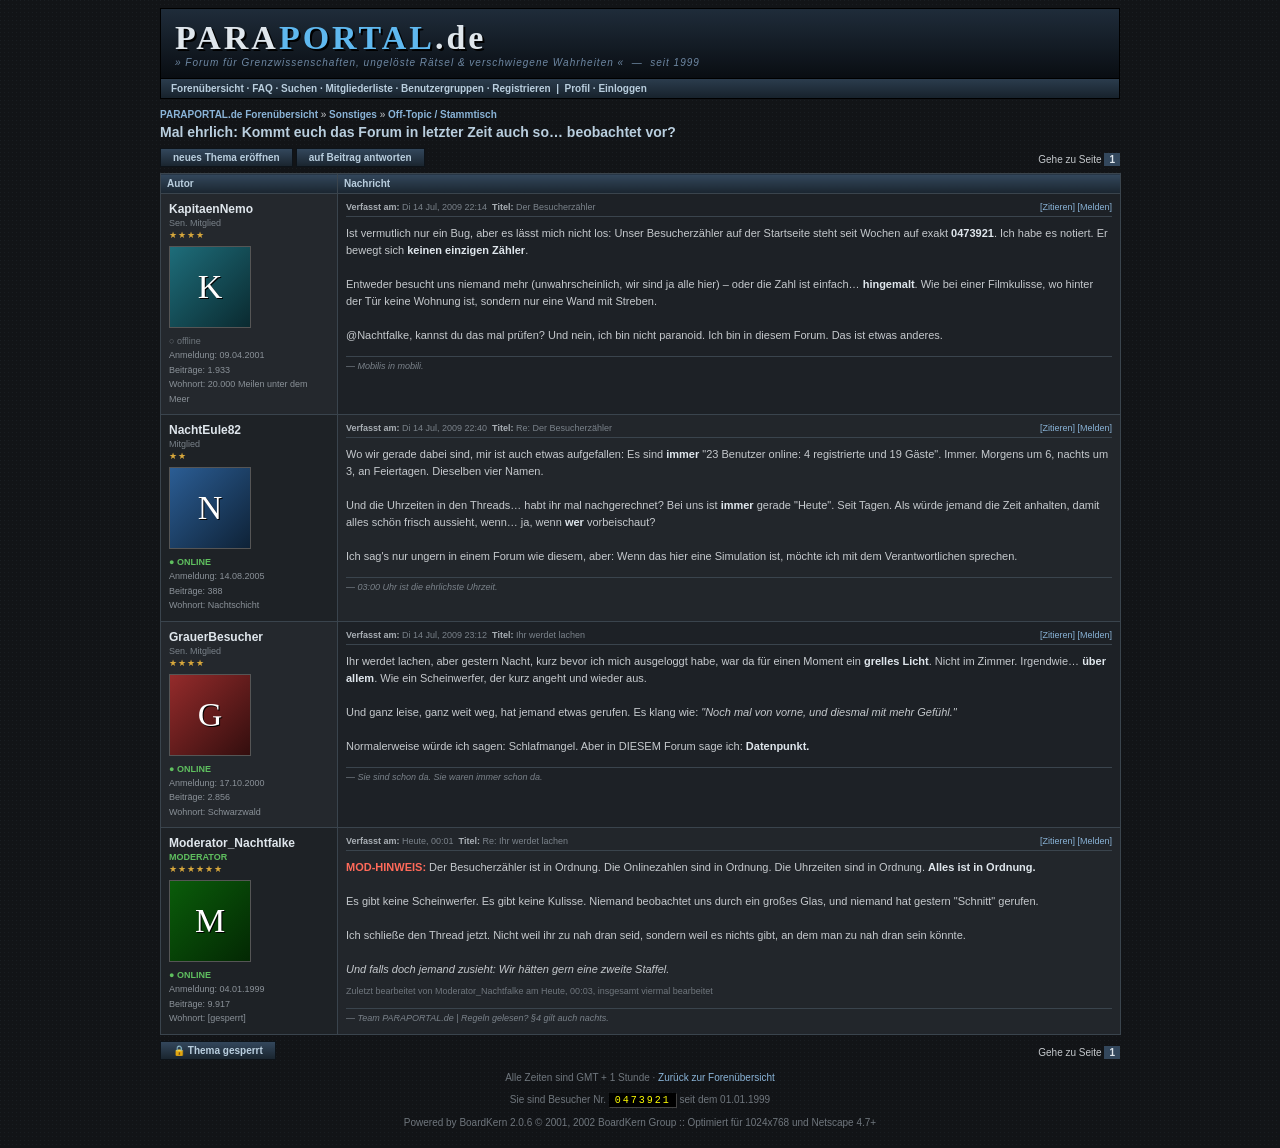
<file: Forum für Trailer/thread-offtopic.html>
<!DOCTYPE html>
<html lang="de">
<head>
<meta charset="utf-8">
<title>PARAPORTAL.de :: Thema anzeigen - Kommt euch das Forum in letzter Zeit auch so… beobachtet vor?</title>
<link rel="stylesheet" href="style.css">
</head>
<body>
<div class="wrap">

  <div class="header">
    <div class="logo">PARA<span class="eye">PORTAL</span>.de</div>
    <div class="slogan">&raquo; Forum f&uuml;r Grenzwissenschaften, ungel&ouml;ste R&auml;tsel &amp; verschwiegene Wahrheiten &laquo; &nbsp;&mdash;&nbsp; seit 1999</div>
  </div>
  <div class="navbar">
    <a href="index.html">Foren&uuml;bersicht</a> &middot;
    <a href="#">FAQ</a> &middot;
    <a href="#">Suchen</a> &middot;
    <a href="#">Mitgliederliste</a> &middot;
    <a href="#">Benutzergruppen</a> &middot;
    <a href="#">Registrieren</a> &nbsp;|&nbsp;
    <a href="#">Profil</a> &middot;
    <a href="#">Einloggen</a>
  </div>

  <div class="breadcrumb">
    <a href="index.html">PARAPORTAL.de Foren&uuml;bersicht</a> &raquo; <a href="index.html">Sonstiges</a> &raquo; <a href="thread-offtopic.html">Off-Topic / Stammtisch</a>
  </div>
  <h1 class="topic">Mal ehrlich: Kommt euch das Forum in letzter Zeit auch so&hellip; beobachtet vor?</h1>

  <div class="btnrow">
    <a class="btn" href="#">neues Thema er&ouml;ffnen</a>
    <a class="btn" href="#">auf Beitrag antworten</a>
    <span style="float:right" class="pagenav">Gehe zu Seite <b>1</b></span>
  </div>

  <table class="posts">
    <tr>
      <th style="width:160px">Autor</th>
      <th>Nachricht</th>
    </tr>

    <tr>
      <td class="userA">
        <span class="uname">KapitaenNemo</span><br>
        <span class="rank">Sen. Mitglied<br><span class="stars">&#9733;&#9733;&#9733;&#9733;</span></span>
        <div class="avatar" style="background:linear-gradient(135deg,#1e6d7a,#0a2a30)">K</div>
        <div class="udetail">
          <span class="offline">&#9675; offline</span><br>
          Anmeldung: 09.04.2001<br>
          Beitr&auml;ge: 1.933<br>
          Wohnort: 20.000 Meilen unter dem Meer
        </div>
      </td>
      <td class="postA">
        <div class="posthead">
          <b>Verfasst am:</b> Di 14 Jul, 2009 22:14 &nbsp;<b>Titel:</b> Der Besucherz&auml;hler
          <span style="float:right"><a href="#">[Zitieren]</a> <a href="#">[Melden]</a></span>
        </div>
        <div class="postbody">
          Ist vermutlich nur ein Bug, aber es l&auml;sst mich nicht los: Unser Besucherz&auml;hler
          auf der Startseite steht seit Wochen auf exakt <b>0473921</b>. Ich habe es notiert.
          Er bewegt sich <b>keinen einzigen Z&auml;hler</b>.<br><br>
          Entweder besucht uns niemand mehr (unwahrscheinlich, wir sind ja alle hier) &ndash;
          oder die Zahl ist einfach&hellip; <b>hingemalt</b>. Wie bei einer Filmkulisse, wo hinter
          der T&uuml;r keine Wohnung ist, sondern nur eine Wand mit Streben.<br><br>
          @Nachtfalke, kannst du das mal pr&uuml;fen? Und nein, ich bin nicht paranoid.
          Ich bin in diesem Forum. Das ist etwas anderes.
        </div>
        <div class="sig">&mdash; Mobilis in mobili.</div>
      </td>
    </tr>

    <tr>
      <td class="userB">
        <span class="uname">NachtEule82</span><br>
        <span class="rank">Mitglied<br><span class="stars">&#9733;&#9733;</span></span>
        <div class="avatar" style="background:linear-gradient(135deg,#2b5d94,#0e2237)">N</div>
        <div class="udetail">
          <span class="online">&#9679; ONLINE</span><br>
          Anmeldung: 14.08.2005<br>
          Beitr&auml;ge: 388<br>
          Wohnort: Nachtschicht
        </div>
      </td>
      <td class="postB">
        <div class="posthead">
          <b>Verfasst am:</b> Di 14 Jul, 2009 22:40 &nbsp;<b>Titel:</b> Re: Der Besucherz&auml;hler
          <span style="float:right"><a href="#">[Zitieren]</a> <a href="#">[Melden]</a></span>
        </div>
        <div class="postbody">
          Wo wir gerade dabei sind, mir ist auch etwas aufgefallen: Es sind <b>immer</b>
          &quot;23 Benutzer online: 4 registrierte und 19 G&auml;ste&quot;. Immer. Morgens um 6,
          nachts um 3, an Feiertagen. Dieselben vier Namen.<br><br>
          Und die Uhrzeiten in den Threads&hellip; habt ihr mal nachgerechnet? Bei uns ist
          <b>immer</b> gerade &quot;Heute&quot;. Seit Tagen. Als w&uuml;rde jemand die Zeit anhalten,
          damit alles sch&ouml;n frisch aussieht, wenn&hellip; ja, wenn <b>wer</b> vorbeischaut?<br><br>
          Ich sag's nur ungern in einem Forum wie diesem, aber: Wenn das hier eine Simulation ist,
          m&ouml;chte ich mit dem Verantwortlichen sprechen.
        </div>
        <div class="sig">&mdash; 03:00 Uhr ist die ehrlichste Uhrzeit.</div>
      </td>
    </tr>

    <tr>
      <td class="userA">
        <span class="uname">GrauerBesucher</span><br>
        <span class="rank">Sen. Mitglied<br><span class="stars">&#9733;&#9733;&#9733;&#9733;</span></span>
        <div class="avatar" style="background:linear-gradient(135deg,#942b2b,#330e0e)">G</div>
        <div class="udetail">
          <span class="online">&#9679; ONLINE</span><br>
          Anmeldung: 17.10.2000<br>
          Beitr&auml;ge: 2.856<br>
          Wohnort: Schwarzwald
        </div>
      </td>
      <td class="postA">
        <div class="posthead">
          <b>Verfasst am:</b> Di 14 Jul, 2009 23:12 &nbsp;<b>Titel:</b> Ihr werdet lachen
          <span style="float:right"><a href="#">[Zitieren]</a> <a href="#">[Melden]</a></span>
        </div>
        <div class="postbody">
          Ihr werdet lachen, aber gestern Nacht, kurz bevor ich mich ausgeloggt habe, war da
          f&uuml;r einen Moment ein <b>grelles Licht</b>. Nicht im Zimmer. Irgendwie&hellip;
          <b>&uuml;ber allem</b>. Wie ein Scheinwerfer, der kurz angeht und wieder aus.<br><br>
          Und ganz leise, ganz weit weg, hat jemand etwas gerufen. Es klang wie:
          <i>&quot;Noch mal von vorne, und diesmal mit mehr Gef&uuml;hl.&quot;</i><br><br>
          Normalerweise w&uuml;rde ich sagen: Schlafmangel. Aber in DIESEM Forum sage ich:
          <b>Datenpunkt.</b>
        </div>
        <div class="sig">&mdash; Sie sind schon da. Sie waren immer schon da.</div>
      </td>
    </tr>

    <tr>
      <td class="userB">
        <span class="uname">Moderator_Nachtfalke</span><br>
        <span class="rank" style="color:#5fbf5f"><b>MODERATOR</b><br><span class="stars">&#9733;&#9733;&#9733;&#9733;&#9733;&#9733;</span></span>
        <div class="avatar" style="background:linear-gradient(135deg,#0a5c0a,#032803)">M</div>
        <div class="udetail">
          <span class="online">&#9679; ONLINE</span><br>
          Anmeldung: 04.01.1999<br>
          Beitr&auml;ge: 9.917<br>
          Wohnort: [gesperrt]
        </div>
      </td>
      <td class="postB">
        <div class="posthead">
          <b>Verfasst am:</b> Heute, 00:01 &nbsp;<b>Titel:</b> Re: Ihr werdet lachen
          <span style="float:right"><a href="#">[Zitieren]</a> <a href="#">[Melden]</a></span>
        </div>
        <div class="postbody">
          <span class="modnote">MOD-HINWEIS:</span> Der Besucherz&auml;hler ist in Ordnung.
          Die Onlinezahlen sind in Ordnung. Die Uhrzeiten sind in Ordnung. <b>Alles ist in Ordnung.</b><br><br>
          Es gibt keine Scheinwerfer. Es gibt keine Kulisse. Niemand beobachtet uns durch ein
          gro&szlig;es Glas, und niemand hat gestern &quot;Schnitt&quot; gerufen.<br><br>
          Ich schlie&szlig;e den Thread jetzt. Nicht weil ihr zu nah dran seid,
          sondern weil es nichts gibt, an dem man zu nah dran sein k&ouml;nnte.<br><br>
          <i>Und falls doch jemand zusieht: Wir h&auml;tten gern eine zweite Staffel.</i>
        </div>
        <div class="edited">Zuletzt bearbeitet von Moderator_Nachtfalke am Heute, 00:03, insgesamt viermal bearbeitet</div>
        <div class="sig">&mdash; Team PARAPORTAL.de | Regeln gelesen? &sect;4 gilt auch nachts.</div>
      </td>
    </tr>
  </table>

  <div class="btnrow">
    <a class="btn" href="#">&#128274; Thema gesperrt</a>
    <span style="float:right" class="pagenav">Gehe zu Seite <b>1</b></span>
  </div>

  <div class="footer">
    Alle Zeiten sind GMT + 1 Stunde &middot; <a href="index.html">Zur&uuml;ck zur Foren&uuml;bersicht</a><br><br>
    Sie sind Besucher Nr. <span class="counter" id="egg-counter" style="cursor:default" title="">0473921</span> seit dem 01.01.1999<br>
    <span id="egg-msg" style="display:none; color:#e0a34a; font-family:'Courier New',monospace; letter-spacing:2px;"></span><br>
    Powered by BoardKern 2.0.6 &copy; 2001, 2002 BoardKern Group :: Optimiert f&uuml;r 1024x768 und Netscape 4.7+
  </div>

</div>
<script>
// Easter Egg: dreimal auf den Besucherzähler klicken
(function () {
  var clicks = 0;
  var counter = document.getElementById('egg-counter');
  var msg = document.getElementById('egg-msg');
  counter.addEventListener('click', function () {
    clicks++;
    if (clicks === 3) {
      counter.textContent = '0473922';
      msg.textContent = '● REC – SZENE 47, TAKE 3. UND BITTE!';
      msg.style.display = 'inline';
      document.body.style.transition = 'filter 0.15s';
      document.body.style.filter = 'brightness(2)';
      setTimeout(function () { document.body.style.filter = ''; }, 180);
    }
  });
})();
</script>
</body>
</html>
</file>
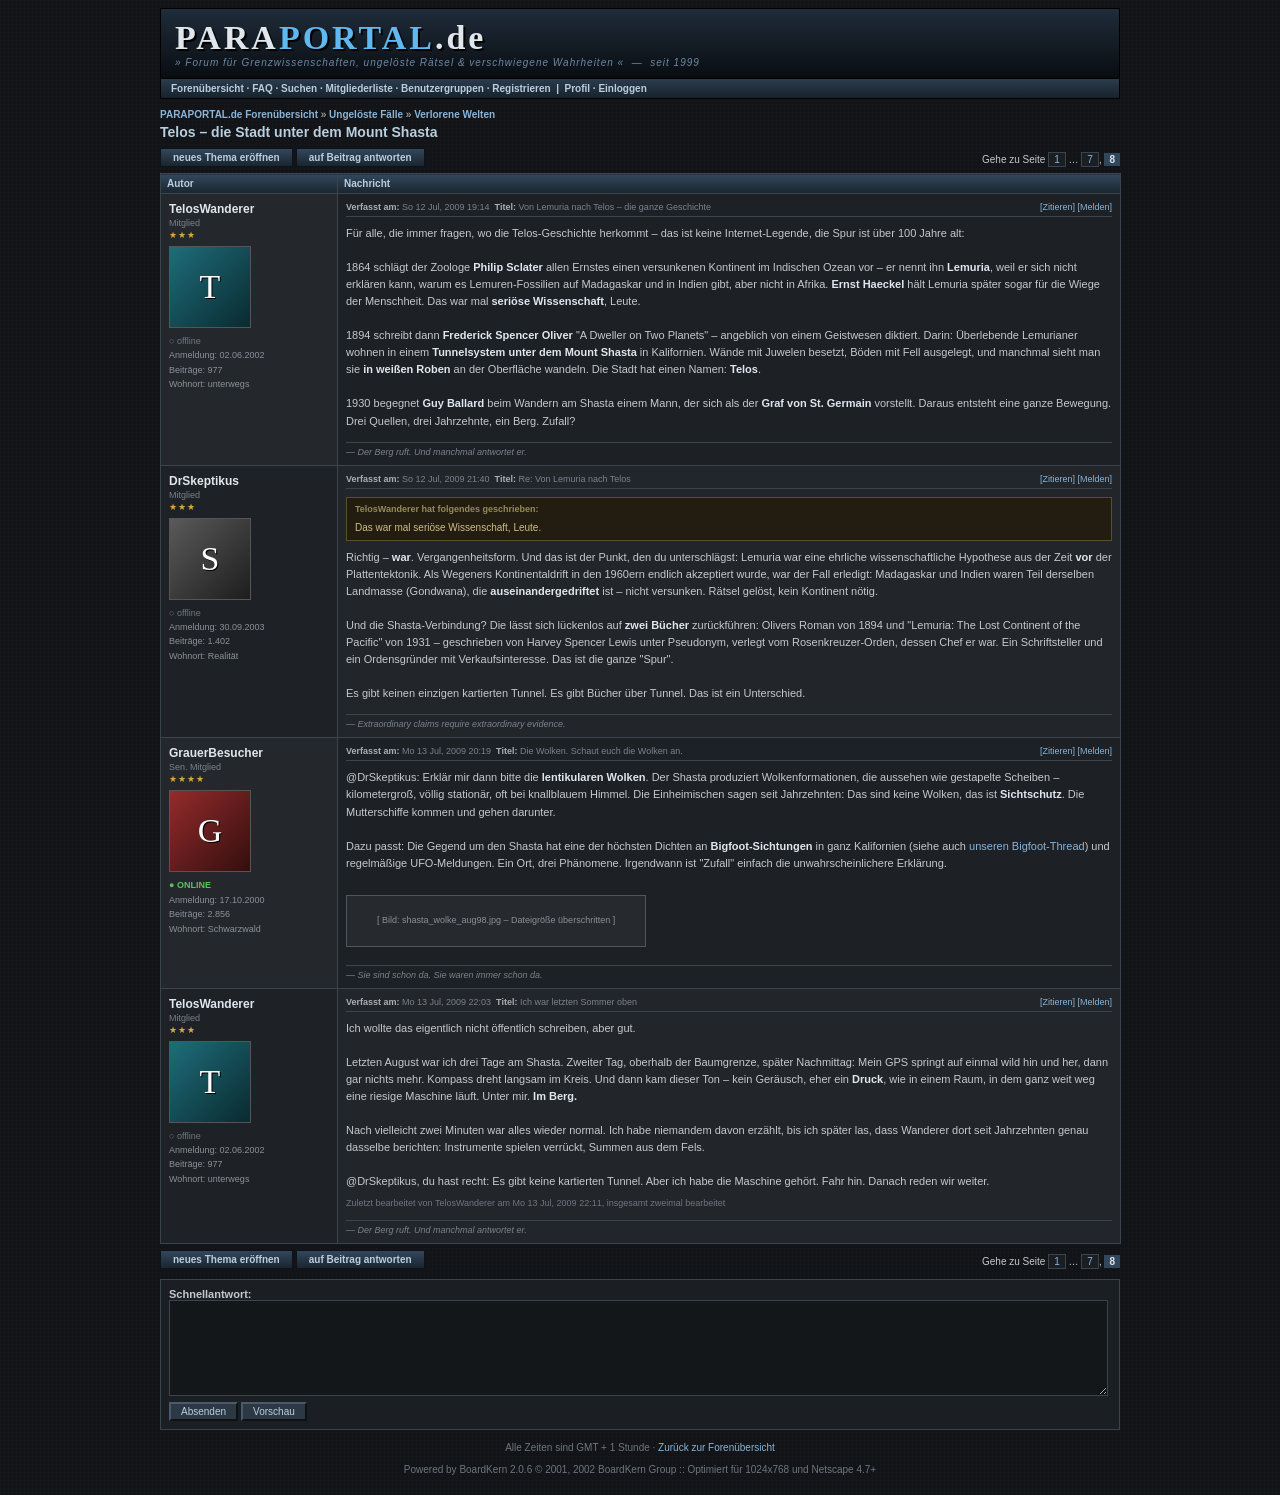
<file: Forum für Trailer/thread-shasta.html>
<!DOCTYPE html>
<html lang="de">
<head>
<meta charset="utf-8">
<title> Telos – die Stadt unter dem Mount Shasta</title>
<link rel="stylesheet" href="style.css">
</head>
<body>
<div class="wrap">

  <div class="header">
    <div class="logo">PARA<span class="eye">PORTAL</span>.de</div>
    <div class="slogan">&raquo; Forum f&uuml;r Grenzwissenschaften, ungel&ouml;ste R&auml;tsel &amp; verschwiegene Wahrheiten &laquo; &nbsp;&mdash;&nbsp; seit 1999</div>
  </div>
  <div class="navbar">
    <a href="index.html">Foren&uuml;bersicht</a> &middot;
    <a href="#">FAQ</a> &middot;
    <a href="#">Suchen</a> &middot;
    <a href="#">Mitgliederliste</a> &middot;
    <a href="#">Benutzergruppen</a> &middot;
    <a href="#">Registrieren</a> &nbsp;|&nbsp;
    <a href="#">Profil</a> &middot;
    <a href="#">Einloggen</a>
  </div>

  <div class="breadcrumb">
    <a href="index.html">PARAPORTAL.de Foren&uuml;bersicht</a> &raquo; <a href="index.html">Ungel&ouml;ste F&auml;lle</a> &raquo; <a href="thread-shasta.html">Verlorene Welten</a>
  </div>
  <h1 class="topic">Telos &ndash; die Stadt unter dem Mount Shasta</h1>

  <div class="btnrow">
    <a class="btn" href="#">neues Thema er&ouml;ffnen</a>
    <a class="btn" href="#">auf Beitrag antworten</a>
    <span style="float:right" class="pagenav">Gehe zu Seite <a href="#">1</a> &hellip; <a href="#">7</a>, <b>8</b></span>
  </div>

  <table class="posts">
    <tr>
      <th style="width:160px">Autor</th>
      <th>Nachricht</th>
    </tr>

    <tr>
      <td class="userA">
        <span class="uname">TelosWanderer</span><br>
        <span class="rank">Mitglied<br><span class="stars">&#9733;&#9733;&#9733;</span></span>
        <div class="avatar" style="background:linear-gradient(135deg,#1e6d7a,#0a2a30)">T</div>
        <div class="udetail">
          <span class="offline">&#9675; offline</span><br>
          Anmeldung: 02.06.2002<br>
          Beitr&auml;ge: 977<br>
          Wohnort: unterwegs
        </div>
      </td>
      <td class="postA">
        <div class="posthead">
          <b>Verfasst am:</b> So 12 Jul, 2009 19:14 &nbsp;<b>Titel:</b> Von Lemuria nach Telos &ndash; die ganze Geschichte
          <span style="float:right"><a href="#">[Zitieren]</a> <a href="#">[Melden]</a></span>
        </div>
        <div class="postbody">
          F&uuml;r alle, die immer fragen, wo die Telos-Geschichte herkommt &ndash; das ist keine Internet-Legende,
          die Spur ist &uuml;ber 100 Jahre alt:<br><br>
          1864 schl&auml;gt der Zoologe <b>Philip Sclater</b> allen Ernstes einen versunkenen Kontinent im
          Indischen Ozean vor &ndash; er nennt ihn <b>Lemuria</b>, weil er sich nicht erkl&auml;ren kann, warum
          es Lemuren-Fossilien auf Madagaskar und in Indien gibt, aber nicht in Afrika. <b>Ernst Haeckel</b>
          h&auml;lt Lemuria sp&auml;ter sogar f&uuml;r die Wiege der Menschheit. Das war mal <b>seri&ouml;se
          Wissenschaft</b>, Leute.<br><br>
          1894 schreibt dann <b>Frederick Spencer Oliver</b> &quot;A Dweller on Two Planets&quot; &ndash; angeblich
          von einem Geistwesen diktiert. Darin: &Uuml;berlebende Lemurianer wohnen in einem <b>Tunnelsystem
          unter dem Mount Shasta</b> in Kalifornien. W&auml;nde mit Juwelen besetzt, B&ouml;den mit Fell
          ausgelegt, und manchmal sieht man sie <b>in wei&szlig;en Roben</b> an der Oberfl&auml;che wandeln.
          Die Stadt hat einen Namen: <b>Telos</b>.<br><br>
          1930 begegnet <b>Guy Ballard</b> beim Wandern am Shasta einem Mann, der sich als der
          <b>Graf von St. Germain</b> vorstellt. Daraus entsteht eine ganze Bewegung.
          Drei Quellen, drei Jahrzehnte, ein Berg. Zufall?
        </div>
        <div class="sig">&mdash; Der Berg ruft. Und manchmal antwortet er.</div>
      </td>
    </tr>

    <tr>
      <td class="userB">
        <span class="uname">DrSkeptikus</span><br>
        <span class="rank">Mitglied<br><span class="stars">&#9733;&#9733;&#9733;</span></span>
        <div class="avatar" style="background:linear-gradient(135deg,#5a5a5a,#1d1d1d)">S</div>
        <div class="udetail">
          <span class="offline">&#9675; offline</span><br>
          Anmeldung: 30.09.2003<br>
          Beitr&auml;ge: 1.402<br>
          Wohnort: Realit&auml;t
        </div>
      </td>
      <td class="postB">
        <div class="posthead">
          <b>Verfasst am:</b> So 12 Jul, 2009 21:40 &nbsp;<b>Titel:</b> Re: Von Lemuria nach Telos
          <span style="float:right"><a href="#">[Zitieren]</a> <a href="#">[Melden]</a></span>
        </div>
        <div class="postbody">
          <div class="quote">
            <div class="qhead">TelosWanderer hat folgendes geschrieben:</div>
            Das war mal seri&ouml;se Wissenschaft, Leute.
          </div>
          Richtig &ndash; <b>war</b>. Vergangenheitsform. Und das ist der Punkt, den du unterschl&auml;gst:
          Lemuria war eine ehrliche wissenschaftliche Hypothese aus der Zeit <b>vor</b> der Plattentektonik.
          Als Wegeners Kontinentaldrift in den 1960ern endlich akzeptiert wurde, war der Fall erledigt:
          Madagaskar und Indien waren Teil derselben Landmasse (Gondwana), die <b>auseinandergedriftet</b>
          ist &ndash; nicht versunken. R&auml;tsel gel&ouml;st, kein Kontinent n&ouml;tig.<br><br>
          Und die Shasta-Verbindung? Die l&auml;sst sich l&uuml;ckenlos auf <b>zwei B&uuml;cher</b>
          zur&uuml;ckf&uuml;hren: Olivers Roman von 1894 und &quot;Lemuria: The Lost Continent of the
          Pacific&quot; von 1931 &ndash; geschrieben von Harvey Spencer Lewis unter Pseudonym, verlegt
          vom Rosenkreuzer-Orden, dessen Chef er war. Ein Schriftsteller und ein Ordensgr&uuml;nder
          mit Verkaufsinteresse. Das ist die ganze &quot;Spur&quot;.<br><br>
          Es gibt keinen einzigen kartierten Tunnel. Es gibt B&uuml;cher &uuml;ber Tunnel.
          Das ist ein Unterschied.
        </div>
        <div class="sig">&mdash; Extraordinary claims require extraordinary evidence.</div>
      </td>
    </tr>

    <tr>
      <td class="userA">
        <span class="uname">GrauerBesucher</span><br>
        <span class="rank">Sen. Mitglied<br><span class="stars">&#9733;&#9733;&#9733;&#9733;</span></span>
        <div class="avatar" style="background:linear-gradient(135deg,#942b2b,#330e0e)">G</div>
        <div class="udetail">
          <span class="online">&#9679; ONLINE</span><br>
          Anmeldung: 17.10.2000<br>
          Beitr&auml;ge: 2.856<br>
          Wohnort: Schwarzwald
        </div>
      </td>
      <td class="postA">
        <div class="posthead">
          <b>Verfasst am:</b> Mo 13 Jul, 2009 20:19 &nbsp;<b>Titel:</b> Die Wolken. Schaut euch die Wolken an.
          <span style="float:right"><a href="#">[Zitieren]</a> <a href="#">[Melden]</a></span>
        </div>
        <div class="postbody">
          @DrSkeptikus: Erkl&auml;r mir dann bitte die <b>lentikularen Wolken</b>. Der Shasta produziert
          Wolkenformationen, die aussehen wie gestapelte Scheiben &ndash; kilometergro&szlig;, v&ouml;llig
          station&auml;r, oft bei knallblauem Himmel. Die Einheimischen sagen seit Jahrzehnten:
          Das sind keine Wolken, das ist <b>Sichtschutz</b>. Die Mutterschiffe kommen und gehen darunter.<br><br>
          Dazu passt: Die Gegend um den Shasta hat eine der h&ouml;chsten Dichten an
          <b>Bigfoot-Sichtungen</b> in ganz Kalifornien (siehe auch
          <a href="thread-bigfoot.html">unseren Bigfoot-Thread</a>) und regelm&auml;&szlig;ige
          UFO-Meldungen. Ein Ort, drei Ph&auml;nomene. Irgendwann ist &quot;Zufall&quot; einfach
          die unwahrscheinlichere Erkl&auml;rung.<br><br>
          <span class="imgmissing">[ Bild: shasta_wolke_aug98.jpg &ndash; Dateigr&ouml;&szlig;e &uuml;berschritten ]</span>
        </div>
        <div class="sig">&mdash; Sie sind schon da. Sie waren immer schon da.</div>
      </td>
    </tr>

    <tr>
      <td class="userB">
        <span class="uname">TelosWanderer</span><br>
        <span class="rank">Mitglied<br><span class="stars">&#9733;&#9733;&#9733;</span></span>
        <div class="avatar" style="background:linear-gradient(135deg,#1e6d7a,#0a2a30)">T</div>
        <div class="udetail">
          <span class="offline">&#9675; offline</span><br>
          Anmeldung: 02.06.2002<br>
          Beitr&auml;ge: 977<br>
          Wohnort: unterwegs
        </div>
      </td>
      <td class="postB">
        <div class="posthead">
          <b>Verfasst am:</b> Mo 13 Jul, 2009 22:03 &nbsp;<b>Titel:</b> Ich war letzten Sommer oben
          <span style="float:right"><a href="#">[Zitieren]</a> <a href="#">[Melden]</a></span>
        </div>
        <div class="postbody">
          Ich wollte das eigentlich nicht &ouml;ffentlich schreiben, aber gut.<br><br>
          Letzten August war ich drei Tage am Shasta. Zweiter Tag, oberhalb der Baumgrenze, sp&auml;ter
          Nachmittag: Mein GPS springt auf einmal wild hin und her, dann gar nichts mehr. Kompass dreht
          langsam im Kreis. Und dann kam dieser Ton &ndash; kein Ger&auml;usch, eher ein <b>Druck</b>,
          wie in einem Raum, in dem ganz weit weg eine riesige Maschine l&auml;uft. Unter mir. <b>Im Berg.</b><br><br>
          Nach vielleicht zwei Minuten war alles wieder normal. Ich habe niemandem davon erz&auml;hlt,
          bis ich sp&auml;ter las, dass Wanderer dort seit Jahrzehnten genau dasselbe berichten:
          Instrumente spielen verr&uuml;ckt, Summen aus dem Fels.<br><br>
          @DrSkeptikus, du hast recht: Es gibt keine kartierten Tunnel. Aber ich habe die Maschine geh&ouml;rt.
          Fahr hin. Danach reden wir weiter.
        </div>
        <div class="edited">Zuletzt bearbeitet von TelosWanderer am Mo 13 Jul, 2009 22:11, insgesamt zweimal bearbeitet</div>
        <div class="sig">&mdash; Der Berg ruft. Und manchmal antwortet er.</div>
      </td>
    </tr>
  </table>

  <div class="btnrow">
    <a class="btn" href="#">neues Thema er&ouml;ffnen</a>
    <a class="btn" href="#">auf Beitrag antworten</a>
    <span style="float:right" class="pagenav">Gehe zu Seite <a href="#">1</a> &hellip; <a href="#">7</a>, <b>8</b></span>
  </div>

  <div class="replybox">
    <b>Schnellantwort:</b><br>
    <form onsubmit="return false;">
      <textarea placeholder=""></textarea><br>
      <input type="submit" value="Absenden"> <input type="submit" value="Vorschau">
    </form>
  </div>

  <div class="footer">
    Alle Zeiten sind GMT + 1 Stunde &middot; <a href="index.html">Zur&uuml;ck zur Foren&uuml;bersicht</a><br><br>
    Powered by BoardKern 2.0.6 &copy; 2001, 2002 BoardKern Group :: Optimiert f&uuml;r 1024x768 und Netscape 4.7+
  </div>

</div>
</body>
</html>
</file>
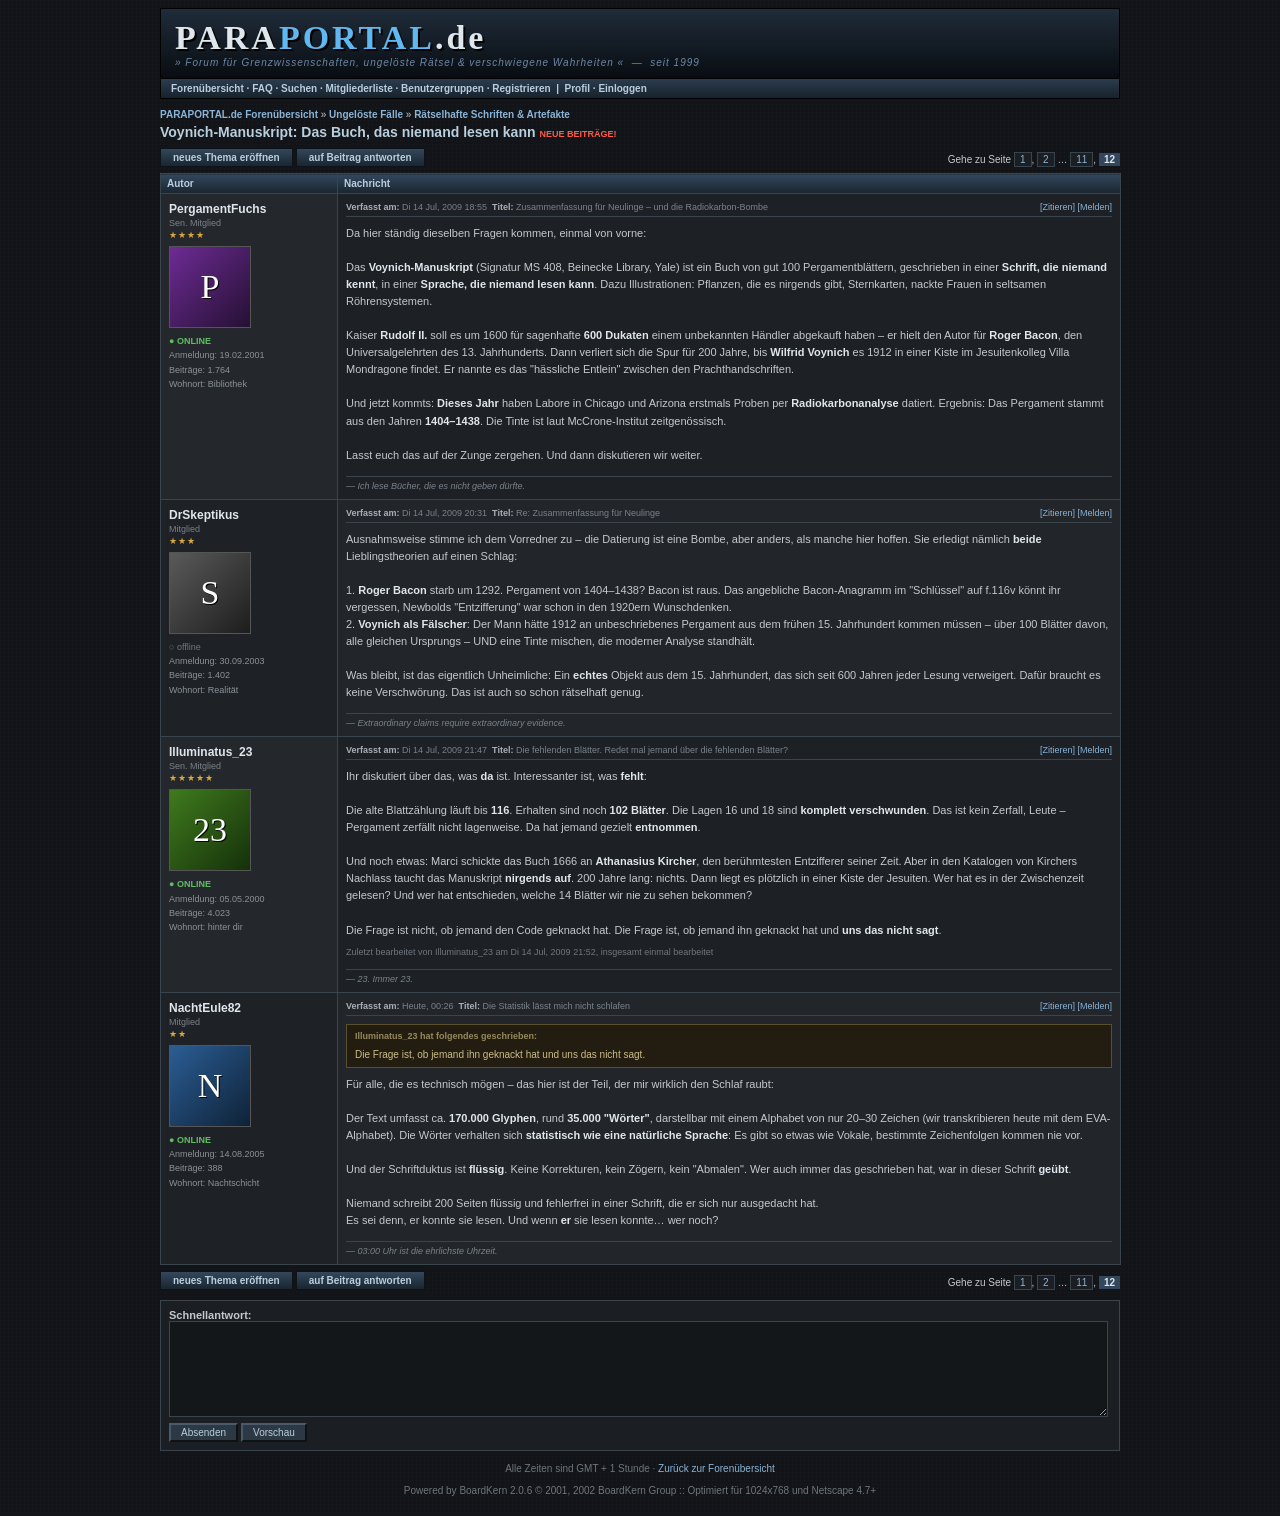
<file: Forum für Trailer/thread-voynich.html>
<!DOCTYPE html>
<html lang="de">
<head>
<meta charset="utf-8">
<title>PARAPORTAL.de :: Thema anzeigen - Voynich-Manuskript: Das Buch, das niemand lesen kann</title>
<link rel="stylesheet" href="style.css">
</head>
<body>
<div class="wrap">

  <div class="header">
    <div class="logo">PARA<span class="eye">PORTAL</span>.de</div>
    <div class="slogan">&raquo; Forum f&uuml;r Grenzwissenschaften, ungel&ouml;ste R&auml;tsel &amp; verschwiegene Wahrheiten &laquo; &nbsp;&mdash;&nbsp; seit 1999</div>
  </div>
  <div class="navbar">
    <a href="index.html">Foren&uuml;bersicht</a> &middot;
    <a href="#">FAQ</a> &middot;
    <a href="#">Suchen</a> &middot;
    <a href="#">Mitgliederliste</a> &middot;
    <a href="#">Benutzergruppen</a> &middot;
    <a href="#">Registrieren</a> &nbsp;|&nbsp;
    <a href="#">Profil</a> &middot;
    <a href="#">Einloggen</a>
  </div>

  <div class="breadcrumb">
    <a href="index.html">PARAPORTAL.de Foren&uuml;bersicht</a> &raquo; <a href="index.html">Ungel&ouml;ste F&auml;lle</a> &raquo; <a href="thread-voynich.html">R&auml;tselhafte Schriften &amp; Artefakte</a>
  </div>
  <h1 class="topic">Voynich-Manuskript: Das Buch, das niemand lesen kann <span class="new">NEUE BEITR&Auml;GE!</span></h1>

  <div class="btnrow">
    <a class="btn" href="#">neues Thema er&ouml;ffnen</a>
    <a class="btn" href="#">auf Beitrag antworten</a>
    <span style="float:right" class="pagenav">Gehe zu Seite <a href="#">1</a>, <a href="#">2</a> &hellip; <a href="#">11</a>, <b>12</b></span>
  </div>

  <table class="posts">
    <tr>
      <th style="width:160px">Autor</th>
      <th>Nachricht</th>
    </tr>

    <tr>
      <td class="userA">
        <span class="uname">PergamentFuchs</span><br>
        <span class="rank">Sen. Mitglied<br><span class="stars">&#9733;&#9733;&#9733;&#9733;</span></span>
        <div class="avatar" style="background:linear-gradient(135deg,#6d2b94,#251033)">P</div>
        <div class="udetail">
          <span class="online">&#9679; ONLINE</span><br>
          Anmeldung: 19.02.2001<br>
          Beitr&auml;ge: 1.764<br>
          Wohnort: Bibliothek
        </div>
      </td>
      <td class="postA">
        <div class="posthead">
          <b>Verfasst am:</b> Di 14 Jul, 2009 18:55 &nbsp;<b>Titel:</b> Zusammenfassung f&uuml;r Neulinge &ndash; und die Radiokarbon-Bombe
          <span style="float:right"><a href="#">[Zitieren]</a> <a href="#">[Melden]</a></span>
        </div>
        <div class="postbody">
          Da hier st&auml;ndig dieselben Fragen kommen, einmal von vorne:<br><br>
          Das <b>Voynich-Manuskript</b> (Signatur MS 408, Beinecke Library, Yale) ist ein Buch von gut
          100 Pergamentbl&auml;ttern, geschrieben in einer <b>Schrift, die niemand kennt</b>, in einer
          <b>Sprache, die niemand lesen kann</b>. Dazu Illustrationen: Pflanzen, die es nirgends gibt,
          Sternkarten, nackte Frauen in seltsamen R&ouml;hrensystemen.<br><br>
          Kaiser <b>Rudolf II.</b> soll es um 1600 f&uuml;r sagenhafte <b>600 Dukaten</b> einem unbekannten
          H&auml;ndler abgekauft haben &ndash; er hielt den Autor f&uuml;r <b>Roger Bacon</b>, den
          Universalgelehrten des 13. Jahrhunderts. Dann verliert sich die Spur f&uuml;r 200 Jahre, bis
          <b>Wilfrid Voynich</b> es 1912 in einer Kiste im Jesuitenkolleg Villa Mondragone findet.
          Er nannte es das &quot;h&auml;ssliche Entlein&quot; zwischen den Prachthandschriften.<br><br>
          Und jetzt kommts: <b>Dieses Jahr</b> haben Labore in Chicago und Arizona erstmals Proben
          per <b>Radiokarbonanalyse</b> datiert. Ergebnis: Das Pergament stammt aus den Jahren
          <b>1404&ndash;1438</b>. Die Tinte ist laut McCrone-Institut zeitgenössisch.<br><br>
          Lasst euch das auf der Zunge zergehen. Und dann diskutieren wir weiter.
        </div>
        <div class="sig">&mdash; Ich lese B&uuml;cher, die es nicht geben d&uuml;rfte.</div>
      </td>
    </tr>

    <tr>
      <td class="userB">
        <span class="uname">DrSkeptikus</span><br>
        <span class="rank">Mitglied<br><span class="stars">&#9733;&#9733;&#9733;</span></span>
        <div class="avatar" style="background:linear-gradient(135deg,#5a5a5a,#1d1d1d)">S</div>
        <div class="udetail">
          <span class="offline">&#9675; offline</span><br>
          Anmeldung: 30.09.2003<br>
          Beitr&auml;ge: 1.402<br>
          Wohnort: Realit&auml;t
        </div>
      </td>
      <td class="postB">
        <div class="posthead">
          <b>Verfasst am:</b> Di 14 Jul, 2009 20:31 &nbsp;<b>Titel:</b> Re: Zusammenfassung f&uuml;r Neulinge
          <span style="float:right"><a href="#">[Zitieren]</a> <a href="#">[Melden]</a></span>
        </div>
        <div class="postbody">
          Ausnahmsweise stimme ich dem Vorredner zu &ndash; die Datierung ist eine Bombe, aber anders,
          als manche hier hoffen. Sie erledigt n&auml;mlich <b>beide</b> Lieblingstheorien auf einen Schlag:<br><br>
          1. <b>Roger Bacon</b> starb um 1292. Pergament von 1404&ndash;1438? Bacon ist raus. Das angebliche
          Bacon-Anagramm im &quot;Schl&uuml;ssel&quot; auf f.116v k&ouml;nnt ihr vergessen, Newbolds
          &quot;Entzifferung&quot; war schon in den 1920ern Wunschdenken.<br>
          2. <b>Voynich als F&auml;lscher</b>: Der Mann h&auml;tte 1912 an unbeschriebenes Pergament aus
          dem fr&uuml;hen 15. Jahrhundert kommen m&uuml;ssen &ndash; &uuml;ber 100 Bl&auml;tter davon,
          alle gleichen Ursprungs &ndash; UND eine Tinte mischen, die moderner Analyse standh&auml;lt.<br><br>
          Was bleibt, ist das eigentlich Unheimliche: Ein <b>echtes</b> Objekt aus dem 15. Jahrhundert,
          das sich seit 600 Jahren jeder Lesung verweigert. Daf&uuml;r braucht es keine Verschw&ouml;rung.
          Das ist auch so schon r&auml;tselhaft genug.
        </div>
        <div class="sig">&mdash; Extraordinary claims require extraordinary evidence.</div>
      </td>
    </tr>

    <tr>
      <td class="userA">
        <span class="uname">Illuminatus_23</span><br>
        <span class="rank">Sen. Mitglied<br><span class="stars">&#9733;&#9733;&#9733;&#9733;&#9733;</span></span>
        <div class="avatar" style="background:linear-gradient(135deg,#3f7a1e,#15300a)">23</div>
        <div class="udetail">
          <span class="online">&#9679; ONLINE</span><br>
          Anmeldung: 05.05.2000<br>
          Beitr&auml;ge: 4.023<br>
          Wohnort: hinter dir
        </div>
      </td>
      <td class="postA">
        <div class="posthead">
          <b>Verfasst am:</b> Di 14 Jul, 2009 21:47 &nbsp;<b>Titel:</b> Die fehlenden Bl&auml;tter. Redet mal jemand &uuml;ber die fehlenden Bl&auml;tter?
          <span style="float:right"><a href="#">[Zitieren]</a> <a href="#">[Melden]</a></span>
        </div>
        <div class="postbody">
          Ihr diskutiert &uuml;ber das, was <b>da</b> ist. Interessanter ist, was <b>fehlt</b>:<br><br>
          Die alte Blattz&auml;hlung l&auml;uft bis <b>116</b>. Erhalten sind noch <b>102 Bl&auml;tter</b>.
          Die Lagen 16 und 18 sind <b>komplett verschwunden</b>. Das ist kein Zerfall, Leute &ndash;
          Pergament zerf&auml;llt nicht lagenweise. Da hat jemand gezielt <b>entnommen</b>.<br><br>
          Und noch etwas: Marci schickte das Buch 1666 an <b>Athanasius Kircher</b>, den ber&uuml;hmtesten
          Entzifferer seiner Zeit. Aber in den Katalogen von Kirchers Nachlass taucht das Manuskript
          <b>nirgends auf</b>. 200 Jahre lang: nichts. Dann liegt es pl&ouml;tzlich in einer Kiste der
          Jesuiten. Wer hat es in der Zwischenzeit gelesen? Und wer hat entschieden, welche 14 Bl&auml;tter
          wir nie zu sehen bekommen?<br><br>
          Die Frage ist nicht, ob jemand den Code geknackt hat. Die Frage ist, ob jemand ihn geknackt hat
          und <b>uns das nicht sagt</b>.
        </div>
        <div class="edited">Zuletzt bearbeitet von Illuminatus_23 am Di 14 Jul, 2009 21:52, insgesamt einmal bearbeitet</div>
        <div class="sig">&mdash; 23. Immer 23.</div>
      </td>
    </tr>

    <tr>
      <td class="userB">
        <span class="uname">NachtEule82</span><br>
        <span class="rank">Mitglied<br><span class="stars">&#9733;&#9733;</span></span>
        <div class="avatar" style="background:linear-gradient(135deg,#2b5d94,#0e2237)">N</div>
        <div class="udetail">
          <span class="online">&#9679; ONLINE</span><br>
          Anmeldung: 14.08.2005<br>
          Beitr&auml;ge: 388<br>
          Wohnort: Nachtschicht
        </div>
      </td>
      <td class="postB">
        <div class="posthead">
          <b>Verfasst am:</b> Heute, 00:26 &nbsp;<b>Titel:</b> Die Statistik l&auml;sst mich nicht schlafen
          <span style="float:right"><a href="#">[Zitieren]</a> <a href="#">[Melden]</a></span>
        </div>
        <div class="postbody">
          <div class="quote">
            <div class="qhead">Illuminatus_23 hat folgendes geschrieben:</div>
            Die Frage ist, ob jemand ihn geknackt hat und uns das nicht sagt.
          </div>
          F&uuml;r alle, die es technisch mögen &ndash; das hier ist der Teil, der mir wirklich den Schlaf raubt:<br><br>
          Der Text umfasst ca. <b>170.000 Glyphen</b>, rund <b>35.000 &quot;W&ouml;rter&quot;</b>, darstellbar
          mit einem Alphabet von nur 20&ndash;30 Zeichen (wir transkribieren heute mit dem EVA-Alphabet).
          Die W&ouml;rter verhalten sich <b>statistisch wie eine nat&uuml;rliche Sprache</b>: Es gibt so etwas
          wie Vokale, bestimmte Zeichenfolgen kommen nie vor.<br><br>
          Und der Schriftduktus ist <b>fl&uuml;ssig</b>. Keine Korrekturen, kein Z&ouml;gern, kein &quot;Abmalen&quot;.
          Wer auch immer das geschrieben hat, war in dieser Schrift <b>ge&uuml;bt</b>.<br><br>
          Niemand schreibt 200 Seiten fl&uuml;ssig und fehlerfrei in einer Schrift, die er sich nur ausgedacht hat.<br>
          Es sei denn, er konnte sie lesen. Und wenn <b>er</b> sie lesen konnte&hellip; wer noch?
        </div>
        <div class="sig">&mdash; 03:00 Uhr ist die ehrlichste Uhrzeit.</div>
      </td>
    </tr>
  </table>

  <div class="btnrow">
    <a class="btn" href="#">neues Thema er&ouml;ffnen</a>
    <a class="btn" href="#">auf Beitrag antworten</a>
    <span style="float:right" class="pagenav">Gehe zu Seite <a href="#">1</a>, <a href="#">2</a> &hellip; <a href="#">11</a>, <b>12</b></span>
  </div>

  <div class="replybox">
    <b>Schnellantwort:</b><br>
    <form onsubmit="return false;">
      <textarea placeholder=""></textarea><br>
      <input type="submit" value="Absenden"> <input type="submit" value="Vorschau">
    </form>
  </div>

  <div class="footer">
    Alle Zeiten sind GMT + 1 Stunde &middot; <a href="index.html">Zur&uuml;ck zur Foren&uuml;bersicht</a><br><br>
    Powered by BoardKern 2.0.6 &copy; 2001, 2002 BoardKern Group :: Optimiert f&uuml;r 1024x768 und Netscape 4.7+
  </div>

</div>
</body>
</html>
</file>
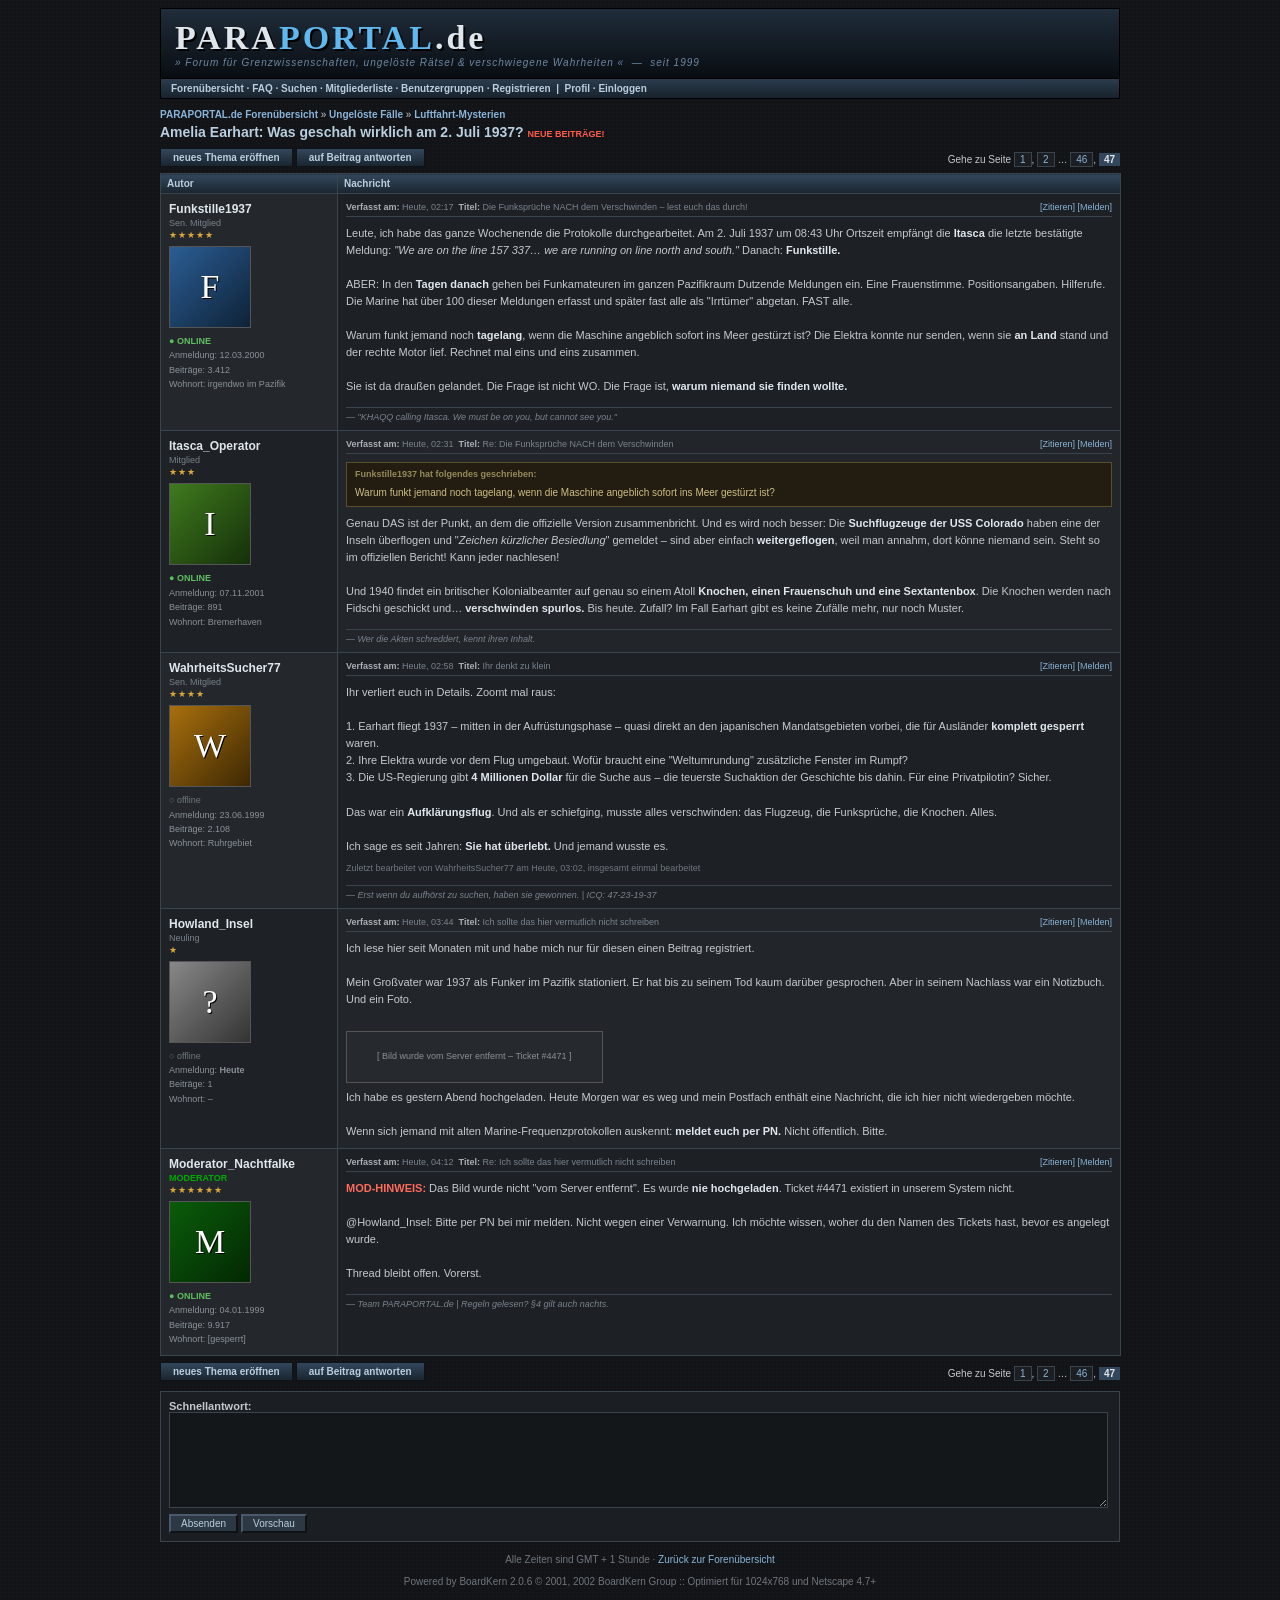
<file: Forum für Trailer/thread.html>
<!DOCTYPE html>
<html lang="de">
<head>
<meta charset="utf-8">
<title>PARAPORTAL.de :: Thema anzeigen - Amelia Earhart: Was geschah wirklich am 2. Juli 1937?</title>
<link rel="stylesheet" href="style.css">
</head>
<body>
<div class="wrap">

  <div class="header">
    <div class="logo">PARA<span class="eye">PORTAL</span>.de</div>
    <div class="slogan">&raquo; Forum f&uuml;r Grenzwissenschaften, ungel&ouml;ste R&auml;tsel &amp; verschwiegene Wahrheiten &laquo; &nbsp;&mdash;&nbsp; seit 1999</div>
  </div>
  <div class="navbar">
    <a href="index.html">Foren&uuml;bersicht</a> &middot;
    <a href="#">FAQ</a> &middot;
    <a href="#">Suchen</a> &middot;
    <a href="#">Mitgliederliste</a> &middot;
    <a href="#">Benutzergruppen</a> &middot;
    <a href="#">Registrieren</a> &nbsp;|&nbsp;
    <a href="#">Profil</a> &middot;
    <a href="#">Einloggen</a>
  </div>

  <div class="breadcrumb">
    <a href="index.html">PARAPORTAL.de Foren&uuml;bersicht</a> &raquo; <a href="index.html">Ungel&ouml;ste F&auml;lle</a> &raquo; <a href="thread.html">Luftfahrt-Mysterien</a>
  </div>
  <h1 class="topic">Amelia Earhart: Was geschah wirklich am 2. Juli 1937? <span class="new">NEUE BEITR&Auml;GE!</span></h1>

  <div class="btnrow">
    <a class="btn" href="#">neues Thema er&ouml;ffnen</a>
    <a class="btn" href="#">auf Beitrag antworten</a>
    <span style="float:right" class="pagenav">Gehe zu Seite <a href="#">1</a>, <a href="#">2</a> &hellip; <a href="#">46</a>, <b>47</b></span>
  </div>

  <table class="posts">
    <tr>
      <th style="width:160px">Autor</th>
      <th>Nachricht</th>
    </tr>

    <tr>
      <td class="userA">
        <span class="uname">Funkstille1937</span><br>
        <span class="rank">Sen. Mitglied<br><span class="stars">&#9733;&#9733;&#9733;&#9733;&#9733;</span></span>
        <div class="avatar" style="background:linear-gradient(135deg,#2b5d94,#0e2237)">F</div>
        <div class="udetail">
          <span class="online">&#9679; ONLINE</span><br>
          Anmeldung: 12.03.2000<br>
          Beitr&auml;ge: 3.412<br>
          Wohnort: irgendwo im Pazifik
        </div>
      </td>
      <td class="postA">
        <div class="posthead">
          <b>Verfasst am:</b> Heute, 02:17 &nbsp;<b>Titel:</b> Die Funkspr&uuml;che NACH dem Verschwinden &ndash; lest euch das durch!
          <span style="float:right"><a href="#">[Zitieren]</a> <a href="#">[Melden]</a></span>
        </div>
        <div class="postbody">
          Leute, ich habe das ganze Wochenende die Protokolle durchgearbeitet. Am 2. Juli 1937 um 08:43 Uhr Ortszeit
          empf&auml;ngt die <b>Itasca</b> die letzte best&auml;tigte Meldung: <i>&quot;We are on the line 157 337&hellip;
          we are running on line north and south.&quot;</i> Danach: <b>Funkstille.</b><br><br>

          ABER: In den <b>Tagen danach</b> gehen bei Funkamateuren im ganzen Pazifikraum Dutzende Meldungen ein.
          Eine Frauenstimme. Positionsangaben. Hilferufe. Die Marine hat &uuml;ber 100 dieser Meldungen erfasst
          und sp&auml;ter fast alle als &quot;Irrt&uuml;mer&quot; abgetan. FAST alle.<br><br>

          Warum funkt jemand noch <b>tagelang</b>, wenn die Maschine angeblich sofort ins Meer gest&uuml;rzt ist?
          Die Elektra konnte nur senden, wenn sie <b>an Land</b> stand und der rechte Motor lief.
          Rechnet mal eins und eins zusammen.<br><br>

          Sie ist da drau&szlig;en gelandet. Die Frage ist nicht WO. Die Frage ist, <b>warum niemand sie finden wollte.</b>
        </div>
        <div class="sig">&mdash; &quot;KHAQQ calling Itasca. We must be on you, but cannot see you.&quot;</div>
      </td>
    </tr>

    <tr>
      <td class="userB">
        <span class="uname">Itasca_Operator</span><br>
        <span class="rank">Mitglied<br><span class="stars">&#9733;&#9733;&#9733;</span></span>
        <div class="avatar" style="background:linear-gradient(135deg,#3f7a1e,#15300a)">I</div>
        <div class="udetail">
          <span class="online">&#9679; ONLINE</span><br>
          Anmeldung: 07.11.2001<br>
          Beitr&auml;ge: 891<br>
          Wohnort: Bremerhaven
        </div>
      </td>
      <td class="postB">
        <div class="posthead">
          <b>Verfasst am:</b> Heute, 02:31 &nbsp;<b>Titel:</b> Re: Die Funkspr&uuml;che NACH dem Verschwinden
          <span style="float:right"><a href="#">[Zitieren]</a> <a href="#">[Melden]</a></span>
        </div>
        <div class="postbody">
          <div class="quote">
            <div class="qhead">Funkstille1937 hat folgendes geschrieben:</div>
            Warum funkt jemand noch tagelang, wenn die Maschine angeblich sofort ins Meer gest&uuml;rzt ist?
          </div>
          Genau DAS ist der Punkt, an dem die offizielle Version zusammenbricht. Und es wird noch besser:
          Die <b>Suchflugzeuge der USS Colorado</b> haben eine der Inseln &uuml;berflogen und
          &quot;<i>Zeichen k&uuml;rzlicher Besiedlung</i>&quot; gemeldet &ndash; sind aber einfach <b>weitergeflogen</b>,
          weil man annahm, dort k&ouml;nne niemand sein. Steht so im offiziellen Bericht! Kann jeder nachlesen!<br><br>

          Und 1940 findet ein britischer Kolonialbeamter auf genau so einem Atoll <b>Knochen, einen Frauenschuh
          und eine Sextantenbox</b>. Die Knochen werden nach Fidschi geschickt und&hellip; <b>verschwinden spurlos.</b>
          Bis heute. Zufall? Im Fall Earhart gibt es keine Zuf&auml;lle mehr, nur noch Muster.
        </div>
        <div class="sig">&mdash; Wer die Akten schreddert, kennt ihren Inhalt.</div>
      </td>
    </tr>

    <tr>
      <td class="userA">
        <span class="uname">WahrheitsSucher77</span><br>
        <span class="rank">Sen. Mitglied<br><span class="stars">&#9733;&#9733;&#9733;&#9733;</span></span>
        <div class="avatar" style="background:linear-gradient(135deg,#a86f0d,#3d2803)">W</div>
        <div class="udetail">
          <span class="offline">&#9675; offline</span><br>
          Anmeldung: 23.06.1999<br>
          Beitr&auml;ge: 2.108<br>
          Wohnort: Ruhrgebiet
        </div>
      </td>
      <td class="postA">
        <div class="posthead">
          <b>Verfasst am:</b> Heute, 02:58 &nbsp;<b>Titel:</b> Ihr denkt zu klein
          <span style="float:right"><a href="#">[Zitieren]</a> <a href="#">[Melden]</a></span>
        </div>
        <div class="postbody">
          Ihr verliert euch in Details. Zoomt mal raus:<br><br>
          1. Earhart fliegt 1937 &ndash; mitten in der Aufr&uuml;stungsphase &ndash; quasi direkt an den
          japanischen Mandatsgebieten vorbei, die f&uuml;r Ausl&auml;nder <b>komplett gesperrt</b> waren.<br>
          2. Ihre Elektra wurde vor dem Flug umgebaut. Wof&uuml;r braucht eine &quot;Weltumrundung&quot;
          zus&auml;tzliche Fenster im Rumpf?<br>
          3. Die US-Regierung gibt <b>4 Millionen Dollar</b> f&uuml;r die Suche aus &ndash; die teuerste
          Suchaktion der Geschichte bis dahin. F&uuml;r eine Privatpilotin? Sicher.<br><br>
          Das war ein <b>Aufkl&auml;rungsflug</b>. Und als er schiefging, musste alles verschwinden:
          das Flugzeug, die Funkspr&uuml;che, die Knochen. Alles.<br><br>
          Ich sage es seit Jahren: <b>Sie hat &uuml;berlebt.</b> Und jemand wusste es.
        </div>
        <div class="edited">Zuletzt bearbeitet von WahrheitsSucher77 am Heute, 03:02, insgesamt einmal bearbeitet</div>
        <div class="sig">&mdash; Erst wenn du aufh&ouml;rst zu suchen, haben sie gewonnen. | ICQ: 47-23-19-37</div>
      </td>
    </tr>

    <tr>
      <td class="userB">
        <span class="uname">Howland_Insel</span><br>
        <span class="rank">Neuling<br><span class="stars">&#9733;</span></span>
        <div class="avatar" style="background:linear-gradient(135deg,#888,#333)">?</div>
        <div class="udetail">
          <span class="offline">&#9675; offline</span><br>
          Anmeldung: <b>Heute</b><br>
          Beitr&auml;ge: 1<br>
          Wohnort: &ndash;
        </div>
      </td>
      <td class="postB">
        <div class="posthead">
          <b>Verfasst am:</b> Heute, 03:44 &nbsp;<b>Titel:</b> Ich sollte das hier vermutlich nicht schreiben
          <span style="float:right"><a href="#">[Zitieren]</a> <a href="#">[Melden]</a></span>
        </div>
        <div class="postbody">
          Ich lese hier seit Monaten mit und habe mich nur f&uuml;r diesen einen Beitrag registriert.<br><br>
          Mein Gro&szlig;vater war 1937 als Funker im Pazifik stationiert. Er hat bis zu seinem Tod kaum
          dar&uuml;ber gesprochen. Aber in seinem Nachlass war ein Notizbuch. Und ein Foto.<br><br>
          <span class="imgmissing">[ Bild wurde vom Server entfernt &ndash; Ticket #4471 ]</span><br>
          Ich habe es gestern Abend hochgeladen. Heute Morgen war es weg und mein Postfach enth&auml;lt
          eine Nachricht, die ich hier nicht wiedergeben m&ouml;chte.<br><br>
          Wenn sich jemand mit alten Marine-Frequenzprotokollen auskennt: <b>meldet euch per PN.</b>
          Nicht &ouml;ffentlich. Bitte.
        </div>
      </td>
    </tr>

    <tr>
      <td class="userA">
        <span class="uname">Moderator_Nachtfalke</span><br>
        <span class="rank" style="color:#0a0"><b>MODERATOR</b><br><span class="stars">&#9733;&#9733;&#9733;&#9733;&#9733;&#9733;</span></span>
        <div class="avatar" style="background:linear-gradient(135deg,#0a5c0a,#032803)">M</div>
        <div class="udetail">
          <span class="online">&#9679; ONLINE</span><br>
          Anmeldung: 04.01.1999<br>
          Beitr&auml;ge: 9.917<br>
          Wohnort: [gesperrt]
        </div>
      </td>
      <td class="postA">
        <div class="posthead">
          <b>Verfasst am:</b> Heute, 04:12 &nbsp;<b>Titel:</b> Re: Ich sollte das hier vermutlich nicht schreiben
          <span style="float:right"><a href="#">[Zitieren]</a> <a href="#">[Melden]</a></span>
        </div>
        <div class="postbody">
          <span class="modnote">MOD-HINWEIS:</span> Das Bild wurde nicht &quot;vom Server entfernt&quot;.
          Es wurde <b>nie hochgeladen</b>. Ticket #4471 existiert in unserem System nicht.<br><br>
          @Howland_Insel: Bitte per PN bei mir melden. Nicht wegen einer Verwarnung.
          Ich m&ouml;chte wissen, woher du den Namen des Tickets hast, bevor es angelegt wurde.<br><br>
          Thread bleibt offen. Vorerst.
        </div>
        <div class="sig">&mdash; Team PARAPORTAL.de | Regeln gelesen? &sect;4 gilt auch nachts.</div>
      </td>
    </tr>
  </table>

  <div class="btnrow">
    <a class="btn" href="#">neues Thema er&ouml;ffnen</a>
    <a class="btn" href="#">auf Beitrag antworten</a>
    <span style="float:right" class="pagenav">Gehe zu Seite <a href="#">1</a>, <a href="#">2</a> &hellip; <a href="#">46</a>, <b>47</b></span>
  </div>

  <div class="replybox">
    <b>Schnellantwort:</b><br>
    <form onsubmit="return false;">
      <textarea placeholder=""></textarea><br>
      <input type="submit" value="Absenden"> <input type="submit" value="Vorschau">
    </form>
  </div>

  <div class="footer">
    Alle Zeiten sind GMT + 1 Stunde &middot; <a href="index.html">Zur&uuml;ck zur Foren&uuml;bersicht</a><br><br>
    Powered by BoardKern 2.0.6 &copy; 2001, 2002 BoardKern Group :: Optimiert f&uuml;r 1024x768 und Netscape 4.7+
  </div>

</div>
</body>
</html>
</file>
<file: Forum für Trailer/style.css>
/* PARAPORTAL.de – ~2004 phpBB-Ästhetik in dunkel, absichtlich altbacken */
* { box-sizing: content-box; }
body {
  margin: 0;
  background: #121417 url('data:image/svg+xml;utf8,<svg xmlns="http://www.w3.org/2000/svg" width="4" height="4"><rect width="4" height="4" fill="%23121417"/><rect width="1" height="1" fill="%23191d21"/></svg>');
  font-family: Verdana, Arial, Helvetica, sans-serif;
  font-size: 11px;
  color: #c5c9cd;
}
a { color: #8ab4d8; text-decoration: none; }
a:hover { color: #e0a34a; text-decoration: underline; }
.wrap { width: 960px; margin: 8px auto; }
.header {
  background: linear-gradient(#1f2c3a, #090d12);
  border: 1px solid #000;
  padding: 10px 14px;
  color: #dfe6ec;
}
.logo { font-family: "Times New Roman", serif; font-size: 34px; letter-spacing: 3px; font-weight: bold; text-shadow: 2px 2px 0 #000; }
.logo .eye { color: #5fb8ef; }
.slogan { font-size: 10px; color: #6e88a3; font-style: italic; letter-spacing: 1px; }
.navbar {
  background: linear-gradient(#2b3c4d, #17222c);
  border: 1px solid #000; border-top: none;
  padding: 4px 10px;
  color: #b9cede; font-size: 10px; font-weight: bold;
}
.navbar a { color: #b9cede; }
.marquee-box {
  overflow: hidden; white-space: nowrap;
  background: #000; color: #0f0;
  font-family: "Courier New", monospace; font-size: 11px;
  border: 1px solid #333; border-top: none;
  padding: 2px 0;
}
.marquee-box span {
  display: inline-block; padding-left: 100%;
  animation: scroll 32s linear infinite;
}
@keyframes scroll { to { transform: translateX(-100%); } }
.new { animation: blink 1s steps(2, start) infinite; color: #ff5a4a; font-weight: bold; font-size: 9px; }
@keyframes blink { to { visibility: hidden; } }
.footer { text-align: center; font-size: 10px; color: #6f767d; margin: 12px 0 20px; }
.counter {
  font-family: "Courier New", monospace; background: #000; color: #ff0;
  padding: 1px 5px; letter-spacing: 2px; border: 1px inset #444;
}
.banner {
  margin-top: 10px; border: 2px dashed #6b5d33; background: #221d10;
  text-align: center; padding: 6px; font-size: 10px; color: #cdbd85;
}
.banner b { color: #e06a5a; }
.banner a { color: #d8a83c; }

/* --- Forenübersicht --- */
table.forum {
  width: 100%; border-collapse: collapse;
  background: #1b1e22; border: 1px solid #3a444d;
  margin-top: 10px;
}
table.forum th {
  background: linear-gradient(#33475c, #1a252f);
  color: #b9cede; font-size: 10px; padding: 4px 6px;
  border: 1px solid #3a444d;
}
table.forum td { border: 1px solid #3a444d; padding: 5px 6px; vertical-align: middle; }
td.cat {
  background: linear-gradient(#2c3944, #1c242c);
  font-weight: bold; font-size: 11px; color: #9db8d2;
}
td.row1 { background: #24282d; }
td.row2 { background: #1e2226; }
.f-title { font-weight: bold; font-size: 12px; }
.f-desc { font-size: 10px; color: #8a9198; }
.small { font-size: 10px; color: #7a828a; }
.center { text-align: center; }
.icon {
  width: 30px; height: 30px; display: inline-block; vertical-align: middle;
  border-radius: 2px; border: 1px solid #000; opacity: .85;
}
.loginbox, .statbox {
  background: #1b1e22; border: 1px solid #3a444d;
  margin-top: 10px; padding: 8px; font-size: 10px; color: #a9afb5;
}
.loginbox input[type=text], .loginbox input[type=password] {
  border: 1px solid #3a444d; background: #14171a; color: #c5c9cd;
  font-size: 10px; padding: 1px 3px; width: 110px;
}
.loginbox input[type=submit] {
  font-size: 10px; padding: 1px 8px;
  background: #2c3944; color: #b9cede; border: 2px outset #4a5a6a;
}

/* --- Threadansicht --- */
.breadcrumb { margin: 10px 0 4px; font-size: 10px; }
.breadcrumb a { font-weight: bold; }
h1.topic { font-size: 14px; margin: 2px 0 8px; color: #b9cede; }
.btnrow { margin: 6px 0; }
.btn {
  display: inline-block; background: linear-gradient(#33475c, #1a252f);
  color: #b9cede; font-size: 10px; font-weight: bold;
  padding: 3px 12px; border: 1px solid #0d1319;
}
.btn:hover { color: #e0a34a; text-decoration: none; }
table.posts {
  width: 100%; border-collapse: collapse;
  background: #1b1e22; border: 1px solid #3a444d;
}
table.posts th {
  background: linear-gradient(#33475c, #1a252f);
  color: #b9cede; font-size: 10px; padding: 4px 6px;
  border: 1px solid #3a444d; text-align: left;
}
table.posts td { border: 1px solid #3a444d; padding: 8px; vertical-align: top; }
td.userA { background: #24282d; width: 160px; }
td.userB { background: #1e2226; width: 160px; }
td.postA { background: #1d2126; }
td.postB { background: #22262b; }
.uname { font-weight: bold; font-size: 12px; color: #dfe6ec; }
.rank { font-size: 9px; color: #7a828a; }
.rank .stars { color: #d8a83c; letter-spacing: 1px; }
.avatar {
  width: 80px; height: 80px; margin: 6px 0;
  border: 1px solid #555;
  display: flex; align-items: center; justify-content: center;
  font-family: "Times New Roman", serif; font-size: 34px; color: #fff;
  text-shadow: 1px 1px 0 #000;
}
.udetail { font-size: 9px; color: #8a9198; line-height: 1.6; }
.posthead { font-size: 9px; color: #7a828a; border-bottom: 1px solid #3a444d; padding-bottom: 4px; margin-bottom: 8px; }
.posthead b { color: #a9afb5; }
.postbody { font-size: 11px; line-height: 1.55; }
.postbody b { color: #dfe6ec; }
.quote {
  background: #221d10; border: 1px solid #5a4f2c;
  margin: 8px 0; padding: 5px 8px; font-size: 10px; color: #cdbd85;
}
.quote .qhead { font-weight: bold; font-size: 9px; color: #96895c; margin-bottom: 3px; }
.sig { border-top: 1px solid #3a444d; margin-top: 12px; padding-top: 4px; font-size: 9px; color: #7a828a; font-style: italic; }
.edited { font-size: 9px; color: #6f767d; margin-top: 8px; }
.imgmissing {
  border: 1px solid #555; background: #26292d; color: #8a9198;
  display: inline-block; padding: 18px 30px; font-size: 9px; margin: 6px 0;
}
.modnote { color: #ff6a5a; font-weight: bold; }
.pagenav { text-align: right; font-size: 10px; margin: 6px 0; }
.pagenav b { background: #33475c; color: #dfe6ec; padding: 1px 5px; }
.pagenav a { border: 1px solid #3a444d; padding: 1px 5px; background: #1b1e22; }
.online { color: #5fbf5f; font-size: 9px; font-weight: bold; }
.offline { color: #6f767d; font-size: 9px; }
.replybox {
  background: #1b1e22; border: 1px solid #3a444d; margin-top: 10px; padding: 8px;
}
.replybox textarea {
  width: 99%; height: 90px; font-family: Verdana, sans-serif; font-size: 11px;
  border: 1px solid #3a444d; background: #14171a; color: #c5c9cd;
}
.replybox input[type=submit] {
  font-size: 10px; padding: 2px 10px; background: #2c3944; color: #b9cede; border: 2px outset #4a5a6a; margin-top: 4px;
}

/* --- Startseiten-Geröll: Umfrage, Shoutbox, Partnerbuttons --- */
.boxrow { display: flex; gap: 10px; margin-top: 10px; }
.boxrow .statbox { margin-top: 0; flex: 1; }
.pollbar-track { background: #14171a; border: 1px inset #444; height: 10px; margin: 2px 0 6px; }
.pollbar { height: 10px; background: linear-gradient(#e0a34a, #8a5a1a); }
.pollbar.alt1 { background: linear-gradient(#5fb8ef, #1e5a8a); }
.pollbar.alt2 { background: linear-gradient(#5fbf5f, #1e6a1e); }
.pollbar.alt3 { background: linear-gradient(#c98fe5, #6d2b94); }
.shout { font-size: 10px; line-height: 1.7; }
.shout .sname { font-weight: bold; color: #9db8d2; }
.shout .stime { color: #5c646b; font-size: 9px; }
.btn88 {
  display: inline-block; width: 88px; height: 31px; line-height: 31px;
  text-align: center; font-size: 9px; font-weight: bold; letter-spacing: 1px;
  border: 1px outset #555; margin: 2px 1px; overflow: hidden;
  color: #fff !important; text-decoration: none !important;
}
.subforums { font-size: 9px; color: #7a828a; }
.subforums a { color: #7fa8c9; }
.modline { font-size: 9px; color: #5c646b; }
.lockicon { color: #7a828a; font-size: 9px; }
</file>
